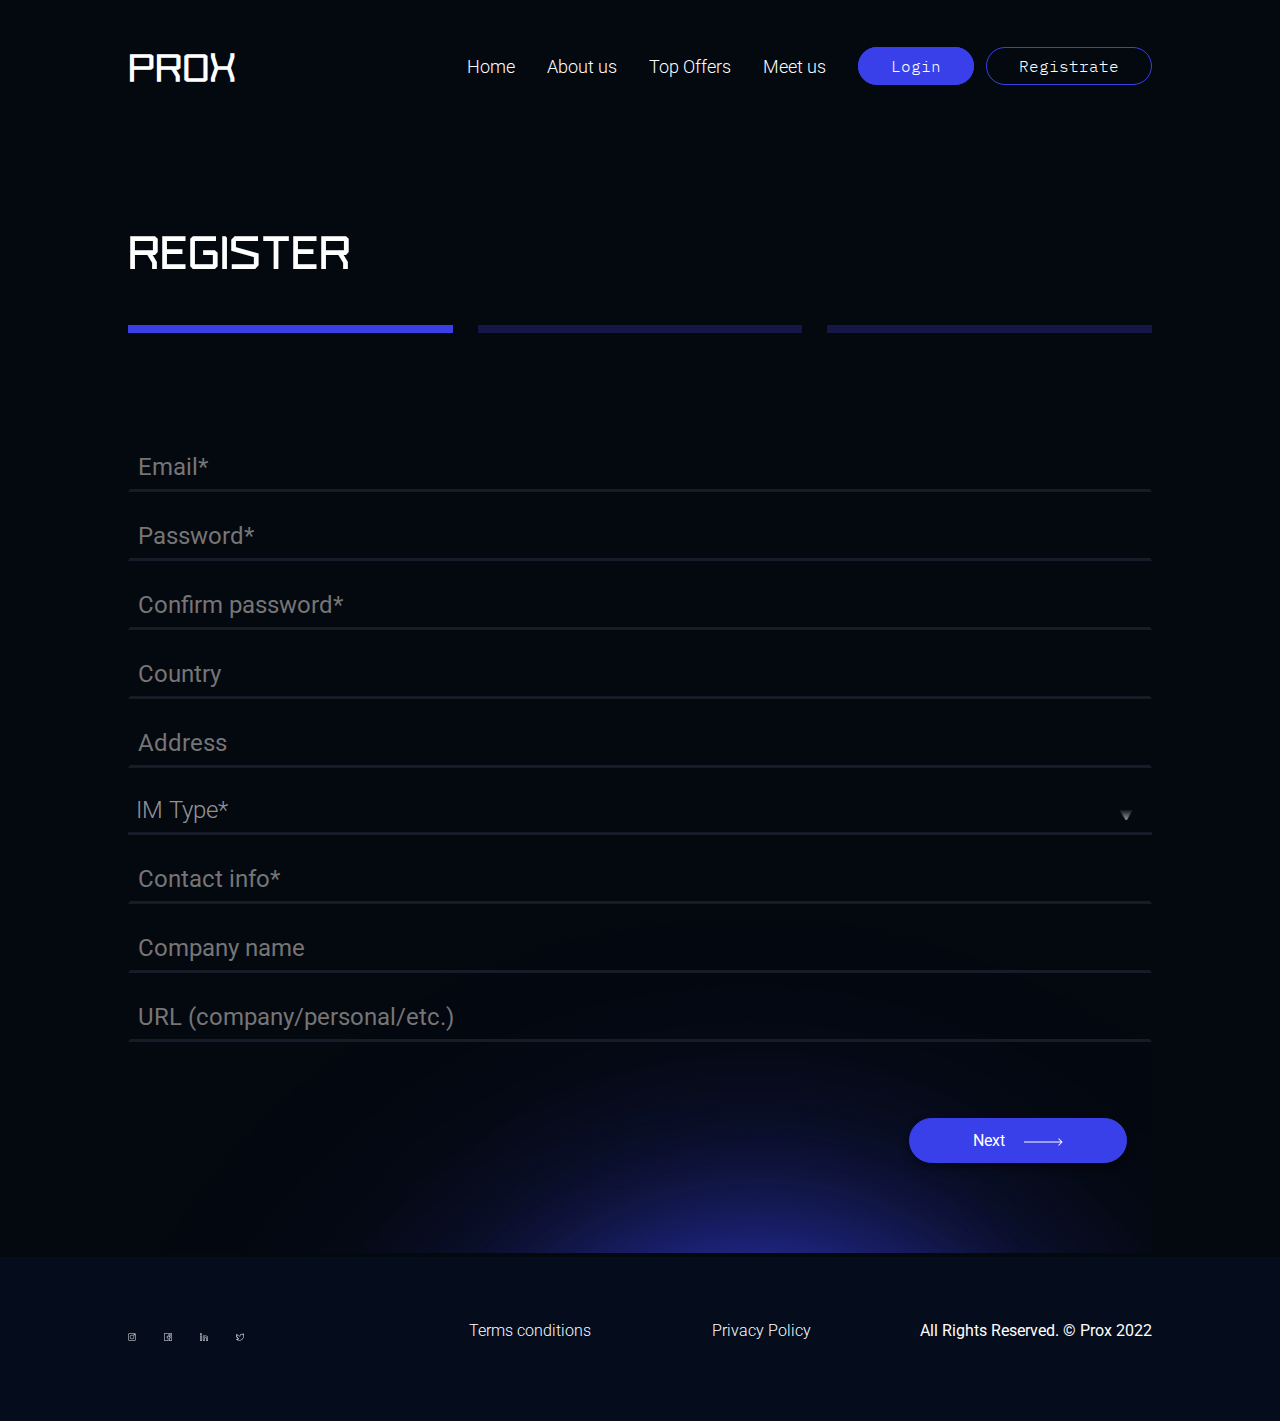
<file: register_affiliate.html>
<!DOCTYPE html>
<html lang="en">

<head>
  <meta charset="UTF-8">
  <meta http-equiv="X-UA-Compatible" content="IE=edge">
  <meta name="viewport" content="width=device-width, initial-scale=1.0">
  <title>Prox</title>
  <link rel="shortcut icon" type="image/png" href="img/icon_main.png">
  <link rel="stylesheet" href="css/style.css">
  <link href="css/media.css" rel="stylesheet" media="(max-width: 900px)">
   <style>
    .footer {
      margin-top: 0px !important;
     }
   </style>
</head>

<body>
  <header class="header_menu">
    <nav class="navbar">
      <a href="#" class="nav-logo" id="nav-logo"> PROX </a>
      <ul class="nav-menu">
        <li class="nav-item">
          <a href="index.html" class="nav-link">Home</a>
        </li>
        <li class="nav-item">
          <a href="/#aboutUs" class="nav-link">About us</a>
        </li>
        <li class="nav-item">
          <a href="/#topOffers" class="nav-link">Top Offers</a>
        </li>
        <!-- <li class="nav-item">
          <a href="#" class="nav-link">Blog</a>
        </li> -->
        <li class="nav-item">
          <a href="/#meetUs" class="nav-link">Meet us</a>
        </li>
        <li class="nav-item nav-item_btn login_desctop">
          <a href="#" class="nav-link log_btn" id="log_btn_d">Login</a>
        </li>

        <li class="nav-item nav-item_btn">
          <div class="dropdown">
            <a href="#!" class="reg_btn dropbtn " id="reg_btn">Registrate</a>
            <div class="dropdown-content">
              <a href="register_affiliate.html" class="nav-link">Affiliate</a>
              <a href="register_advertiser.html" class="nav-link">Advertiser</a>
            </div>
          </div>

        </li>


      </ul>
      <div class="login_mobile"> <a href="#" class="nav-link log_btn" id="log_btn_m">Login</a></div>
      <div class="hamburger">
        <span class="bar"></span>
        <span class="bar"></span>
        <span class="bar"></span>
      </div>
    </nav>
  </header>
  <div class="registration_block">
    <div class="registration_block_img">
      <picture>
      <source srcset="img/register_img.webp" type="image/webp">
      <img src="img/register_img.png" alt="polygon" loading="lazy">
    </picture>
    
    </div>
    <h2>REGISTER</h2>
    <div class="signup__first-row">
      <div id="form-signup" class="signup-tabs__wrap">
        <div class="signup__tabs">
          <div id="tab1" class="active"></div>
          <div id="tab2"></div>
          <div id="tab3"></div>
        </div>
        <div class="signup__tabs_content">
          <div class="tabs_content1 active">
            <div class="tabs__input-group main-inputs">
              <div class="tabs-input__wrap">               
                <input type="text" name="email" placeholder="Email*" value="" required />
              </div>             
                <div class="tabs-input__wrap">
                  <i class="fa fa-key"></i>
                  <input id="password" type="password" name="password" placeholder="Password*" required />                
                </div>
                <div class="tabs-input__wrap">
                  <i class="fa fa-key"></i>
                  <input type="password" name="password1" placeholder="Confirm password*" required />
                </div>
           
            </div>
            
                <div class="tabs-input__wrap">                 
                  <input type="text" name="country" value="" placeholder="Country" />
                </div>
     
              <div class="tabs-input__wrap">               
                <input type="text" name="address" value="" placeholder="Address" />
              </div>
              <div class="tabs-input__wrap">    
                <div class="tabs-input__wrap padd">
                  <div class="select">
                    <select name="im_type" id="imType" required="">
                      <option value="" disabled="" selected="" hidden="">IM Type*</option>
                      <option value="Skype">Skype</option>
                      <option value="Telegram">Telegram</option>
                      <option value="Other">Other</option>
                    </select>
                  </div>
                </div>
                
                <!-- <input type="text" name="im_type" value="" placeholder="IM Type* (Skype/ Telegram/ Other)" required /> -->
              </div>
              <div class="tabs-input__wrap">               
                <input type="text" name="contact_info" value="" placeholder="Contact info*" required />
              </div>       
                <div class="tabs-input__wrap">                 
                  <input type="text" name="company_name" value="" placeholder="Company name" maxlength="256">
                </div>
                <div class="tabs-input__wrap">                
                  <input type="text" name="url" value="" placeholder="URL (company/personal/etc.)" maxlength="128">
                </div>
           
            <div class="tabs__button">
              <div id="button1" class="button-continue arrow">
                <span>Next</span> <div class="rightImage"><img class="button_icon_next" src="img/next.png" alt="button"></div>
              </div>
            </div>
          </div>

          <div class="tabs_content2">
            <div class="tabs__input-group">
              <h4 class="tabs__title">Name main verticals</h4>   
              <p class="error_checkbox1 errors_checkB">This field is required.</p>  
              <div class="tabs_column3">
                <div class="tabs__check-group">
                  <label class="control control-checkbox">
                    <input type="checkbox" name="mv_crypto" value="Crypto" class="verticals_group" />
                    <span class="control_indicator"><img class="manImg" src="img/check_0.png" alt="check icon"></span>                 
                    <span class="control_name">Crypto</span>
                  </label>

                  <label class="control control-checkbox">
                    <input type="checkbox" name="mv_forex" value="Forex" class="verticals_group" />
                    <span class="control_indicator"><img class="manImg" src="img/check_0.png" alt="check icon"></span>
                    <span class="control_name">Forex</span>
                  </label>

                  <label class="control control-checkbox">
                    <input type="checkbox" name="mv_finance" value="Finance" class="verticals_group" />
                    <span class="control_indicator"><img class="manImg" src="img/check_0.png" alt="check icon"></span>
                    <span class="control_name">Finance</span>
                  </label>

                  <label class="control control-checkbox">
                    <input type="checkbox" name="mv_binary" value="Binary Option" class="verticals_group" />
                    <span class="control_indicator"><img class="manImg" src="img/check_0.png" alt="check icon"></span>
                    <span class="control_name">Binary Option</span>
                  </label>

                  <label class="control control-checkbox">
                    <input type="checkbox" name="mv_pdl" value="PDL" class="verticals_group" />
                    <span class="control_indicator"><img class="manImg" src="img/check_0.png" alt="check icon"></span>
                    <span class="control_name">PDL</span>
                  </label>

                </div>


                <div class="tabs__check-group">
                  <label class="control control-checkbox">
                    <input type="checkbox" name="mv_ico" value="ICO" class="verticals_group" />
                    <span class="control_indicator"><img class="manImg" src="img/check_0.png" alt="check icon"></span>
                    <span class="control_name">ICO</span>
                  </label>

                  <label class="control control-checkbox">
                    <input type="checkbox" name="mv_coins" value="Coins" class="verticals_group" />
                    <span class="control_indicator"><img class="manImg" src="img/check_0.png" alt="check icon"></span>
                    <span class="control_name">Coins</span>
                  </label>

                  <label class="control control-checkbox">
                    <input type="checkbox" name="mv_mining" value="Mining/Pools" class="verticals_group" />
                    <span class="control_indicator"><img class="manImg" src="img/check_0.png" alt="check icon"></span>
                    <span class="control_name">Mining/Pools</span>
                  </label>

                  <label class="control control-checkbox">
                    <input type="checkbox" name="mv_investments" value="Investments" class="verticals_group" />
                    <span class="control_indicator"><img class="manImg" src="img/check_0.png" alt="check icon"></span>
                    <span class="control_name">Investments</span>
                  </label>

                  <label class="control control-checkbox">
                    <input type="checkbox" name="mv_other" value="Other" class="verticals_group" />
                    <span class="control_indicator"><img class="manImg" src="img/check_0.png" alt="check icon"></span>
                    <span class="control_name">Other</span>
                  </label>
                </div>
              </div>
              <div class="tabs__input-other">               
                <div class="tabs-input__wrap">
                  <input type="text" name="other_verticals" value="" placeholder="Other verticals">
                </div>
              </div>
              <div class="tabs__input-other">
                <div class="tabs-input__wrap">
                  <input type="text" name="cpa_networks" class="long_input_v" value="" placeholder="What CPA networks do you currently work with? (Or reference contacts)">
                </div>
              </div>
            </div>
            <div class="tabs__input-group">
              <h4 class="tabs__title">Name main verticals </h4>     
              <p class="error_checkbox1 errors_checkB">This field is required.</p>      
              <div class="tabs_column3">
                <div class="tabs__check-group">
                  <label class="control control-checkbox">
                    <input type="checkbox" name="tt_seo" value="SEO / Doorways" class="traffic_group" />
                    <span class="control_indicator"><img class="manImg" src="img/check_0.png" alt="check icon"></span>
                    <span class="control_name">SEO / Doorways</span>
                  </label>

                  <label class="control control-checkbox">
                    <input type="checkbox" name="tt_ppc" value="PPC (Google, Yahoo, Yandex etc.)"
                      class="traffic_group" />
                    <span class="control_indicator"><img class="manImg" src="img/check_0.png" alt="check icon"></span>
                    <span class="control_name">PPC (Google, Yahoo, Yandex etc.)</span>
                  </label>

                  <label class="control control-checkbox">
                    <input type="checkbox" name="tt_native_ads" value="Native Ads" class="traffic_group" />
                    <span class="control_indicator"><img class="manImg" src="img/check_0.png" alt="check icon"></span>
                    <span class="control_name">Native Ads</span>
                  </label>

                  <label class="control control-checkbox">
                    <input type="checkbox" name="tt_ad_networks" value="Ad Networks" class="traffic_group" />
                    <span class="control_indicator"><img class="manImg" src="img/check_0.png" alt="check icon"></span>
                    <span class="control_name">Ad Networks</span>
                  </label>
                  
                  <label class="control control-checkbox">
                    <input type="checkbox" name="tt_social_media" value="Social Media" class="traffic_group" />
                    <span class="control_indicator"><img class="manImg" src="img/check_0.png" alt="check icon"></span>
                    <span class="control_name">Social Media</span>
                  </label>

                </div>
                <div class="tabs__check-group">


                  <label class="control control-checkbox">
                    <input type="checkbox" name="tt_email" value="Email" class="traffic_group" />
                    <span class="control_indicator"><img class="manImg" src="img/check_0.png" alt="check icon"></span>
                    <span class="control_name">Email</span>
                  </label>

                  <label class="control control-checkbox">
                    <input type="checkbox" name="tt_popunder" value="Popunder" class="traffic_group" />
                    <span class="control_indicator"><img class="manImg" src="img/check_0.png" alt="check icon"></span>
                    <span class="control_name">Popunder</span>
                  </label>

                  <label class="control control-checkbox">
                    <input type="checkbox" name="tt_push" value="Push Notifications" class="traffic_group" />
                    <span class="control_indicator"><img class="manImg" src="img/check_0.png" alt="check icon"></span>
                    <span class="control_name">Push</span>
                  </label>

                  <label class="control control-checkbox">
                    <input type="checkbox" name="tt_push" value="Push Notifications" class="traffic_group" />
                    <span class="control_indicator"><img class="manImg" src="img/check_0.png" alt="check icon"></span>
                    <span class="control_name">Notifications</span>
                  </label>

                  <label class="control control-checkbox">
                    <input type="checkbox" name="tt_other" value="Other" class="traffic_group" />
                    <span class="control_indicator"><img class="manImg" src="img/check_0.png" alt="check icon"></span>
                    <span class="control_name">Other</span>
                  </label>
                </div>

              </div>
              <div class="tabs__input-other">              
                <div class="tabs-input__wrap">
                  <input type="text" name="other_traffic" value="" placeholder="Other traffic types" />
                </div>
              </div>
            </div>
            <div class="tabs__input-group">
              <h4 class="tabs__title">TOP Geo</h4>         
              <p class="error_checkbox1 errors_checkB">This field is required.</p>    
              <div class="tabs_column3">
                <div class="tabs__check-group">
                  <label class="control control-checkbox">
                    <input type="checkbox" name="geo_tier" value="TIER1" class="geo_group" />
                    <span class="control_indicator"><img class="manImg" src="img/check_0.png" alt="check icon"></span>
                    <span class="control_name">TIER1</span>
                  </label>

                  <label class="control control-checkbox">
                    <input type="checkbox" name="geo_europe" value="Europe" class="geo_group" />
                    <span class="control_indicator"><img class="manImg" src="img/check_0.png" alt="check icon"></span>
                    <span class="control_name">Europe</span>
                  </label>

                  <label class="control control-checkbox">
                    <input type="checkbox" name="geo_ru_speaking" value="RU-speaking countries" class="geo_group" />
                    <span class="control_indicator"><img class="manImg" src="img/check_0.png" alt="check icon"></span>
                    <span class="control_name">RU-speaking countries</span>
                  </label>

                  <label class="control control-checkbox">
                    <input type="checkbox" name="geo_latam" value="LATAM" class="geo_group" />
                    <span class="control_indicator"><img class="manImg" src="img/check_0.png" alt="check icon"></span>
                    <span class="control_name">LATAM</span>
                  </label>

                  <label class="control control-checkbox">
                    <input type="checkbox" name="geo_gcc" value="GCC" class="geo_group" />
                    <span class="control_indicator"><img class="manImg" src="img/check_0.png" alt="check icon"></span>
                    <span class="control_name">GCC</span>
                  </label>      

                </div>
               
                <div class="tabs__check-group">
                  <label class="control control-checkbox">
                    <input type="checkbox" name="geo_asia_pacific" value="Asia-Pacific" class="geo_group" />
                    <span class="control_indicator"><img class="manImg" src="img/check_0.png" alt="check icon"></span>
                    <span class="control_name">Asia-Pacific</span>
                  </label>

                  <label class="control control-checkbox">
                    <input type="checkbox" name="geo_other" value="Other" class="geo_group" />
                    <span class="control_indicator"><img class="manImg" src="img/check_0.png" alt="check icon"></span>
                    <span class="control_name">Other</span>
                  </label>

                </div>
              </div>
              <div class="tabs__input-other">              
                <div class="tabs-input__wrap">
                  <input type="text" name="other_geo" value="" placeholder="Other Geo" />
                </div>
              </div>
            </div>
            <div class="tabs__button">
              <div id="button2" class="button-return arrow">
                <div class="leftImage"><img class="button_icon_next" src="img/next_black.png" alt="button"></div> <span>Previus</span> 
              </div>
              <div id="button3" class="button-continue arrow">
                <span>Next</span> <div class="rightImage"><img class="button_icon_next" src="img/next.png" alt="button"></div>
              </div>

            </div>
          </div>

          <div class="tabs_content3">
            <div class="tabs__input-group">
              <div class="tabs__input-other">
               
                <div class="tabs-input__wrap">
                  <input type="text" name="heard_about" value="" placeholder="How did you hear about Proxicent" required />
                </div>
              </div>
              <div class="tabs_column2">
                <div class="tabs-input__wrap">
                  <div class="tabs__input-other">
               
                    <input type="text" id="promo" name="promo_code" placeholder="Promo code" value="" onkeypress="clsAlphaNoOnly(event)"
                      onpaste="return false;" />
                  </div>
                </div>

                <div class="tabs-input__wrap">
                  <div class="tabs__check-group">
                    <label class="control control-checkbox">
                      <input type="checkbox" name="i_want_email" value="1" />
                      <span class="control_indicator"><img class="manImg" src="img/check_0.png" alt="check icon"></span>
                      <span class="control_name">I agree to receive news</span>
                    </label>

                    <label class="control control-checkbox">
                      <input type="checkbox" name="i_agree" value="1" required />
                      <span class="control_indicator"><img class="manImg" src="img/check_0.png" alt="check icon"></span>
                      <span class="control_name">I agree with <a href="#!" class="terms_modal_open">terms &
                          conditions</a></span>
                    </label>
                  </div>
                </div>

              </div>
            </div>
            <div class="tabs__button">
              <div id="button4" class="button-return arrow">
                <div class="leftImage"><img class="button_icon_next" src="img/next_black.png" alt="button"></div> <span>Previus</span> 
              </div>
              <button type="button" id="subm_but" class="button-continue arrow">
                Submit
              </button>
            </div>
          </div>
        </div>
      </div>
    </div>
  </div>

  <div class="footer">
    <div class="footer_block">
      <div class="footer_icons">
        <img src="img/insta.svg" alt="icon" loading="lazy" width="32" height="32">
        <img src="img/faceboock.svg" alt="icon" loading="lazy" width="32" height="32">
        <img src="img/linkedin.svg" alt="icon" loading="lazy" width="32" height="32">
        <img src="img/twiter.svg" alt="icon" loading="lazy" width="32" height="32">
      </div>
      <div class="footer_rools">
        <div><a href="#!" class="terms_modal_open">Terms conditions</a></div>
        <div><a href="#!" class="privacyPolicy_modal_open">Privacy Policy</a></div>
      </div>
      <div class="footer_reserved"><p>All Rights Reserved. © Prox 2022</p></div>
    </div>
 
  </div>

  <!-- //////////////////////////////////////////terms///////////////////////////////////// -->
  <div class="modal" id="modal_terms">
    <div class="modal-dialog">
      <div class="modal-content">
        <div>
          <button type="button" class="close">
            <span aria-hidden="true">×</span>
          </button>
          <h2>Terms and Conditions</h2>

          <div class="content">

            <p>Thank you for visiting the company affiliate network website located at Prox (the "Site ").
              company ( "we ", "us ") is committed to protecting the privacy your personally
              identifiable information. We provide this privacy policy ( "Privacy Policy ") in order to explain
              our online information practices and the choices you can make about the way your information is used by us.
              You must agree to this Privacy Policy, in its entirety, including our use of cookies in order to: register
              an account ( "Account ") with the company affiliate network ( "Affiliate Network ") and
              log-into your Account as member of the Affiliate Network. Your acceptance of both this Privacy Policy and
              our use of cookies on the Site shall be deemed a blanket acceptance of such Privacy Policy and cookie usage
              for all future attempts to log-in and access your Account. If you do not agree to this Privacy Policy in its
              entirety, you are not authorized to register for an Account on the Affiliate Network.</p>
      
            <p><strong>Privacy Policies Used in Connection with Your Subscription.</strong> When you register for an Account
              on the Affiliate Network, we use a password-protected third party portal to store your personal information,
              and we may share your personal information with such third party ( "Third Party Agent ") as is
              necessary for the performance of your Account and the Affiliate Network.</p>
      
            <p><strong>Personally Identifiable Information.</strong> We collect personally identifiable information when you
              register for an Account or otherwise choose to provide personally identifiable information to us. Personally
              identifiable information is any information that can be used to identify or locate a particular person or
              entity. This may include, but is not limited to: business entity name and/or your title with the applicable
              business entity, as well as your personal and/or business entity related e-mail address, mailing address,
              daytime and/or cellular telephone numbers, fax number, account information (or other information that we
              require in order to pay any amounts due to you under the Affiliate Network) and/or any other information
              requested on the applicable Subscriber registration form. For purposes of this Privacy Policy, your account
              information shall be considered "Sensitive Information. "</p>
      
            <p><strong>Non-Personally Identifiable Information.</strong> We may collect certain non-personally identifiable
              information about you when you visit certain pages of this Site and/or register for an Account on the
              Affiliate Network, such as the type of browser you are using (e.g., Netscape, Internet Explorer), the type
              of operating system you are using, (e.g., Windows '98 or Mac OS) and the domain name of your Internet
              service provider (e.g., America Online, Earthlink), and share such information with our Third Party Agent.
              We use the non-personally identifiable information that we collect to improve the design and content of the
              Site and to enable us to personalize your Internet experience. We also may use this information in the
              aggregate to analyze Site usage.</p>
      
            <p><strong>Cookies and Web Beacons.</strong> To enhance your experience with the Site, we use "cookies.
              " You cannot register to the Subscription or log-in to the Affiliate Network without agreeing to accept
              the cookies that we use with the Site. For more specific information on the cookies we use, please see
              Exhibit A, below. Cookies are small packets of data stored on your computer. Cookies are used by your
              computer's browser to store your preferences. Cookies, by themselves, do not tell us your e-mail address
              or other personally identifiable information. We use cookies to understand Site usage and to improve the
              content and offerings on the Site. You may set your browser to warn you that cookies are in use, or to block
              the use of cookies. Most browsers are set to accept cookies. If your browser is not set to accept cookies,
              certain uses of the Site may require you to go to your browser user preferences to enable cookies. Each
              browser is different, so check the "Help " menu of your browser to learn how to change your cookie
              preferences. If you change computers, operating systems or browsers, or use multiple computers or browsers,
              you will need to repeat this process for each computer and each browser. To find out more about cookies,
              please visit <a href="http://www.cookiecentral.com/" target="_blank">www.cookiecentral.com </a></p>
      
            <p>We may additionally collect information using Web beacons, which are commonly referred to in the industry as
              web bugs, pixel tags or Clear GIFs. Web beacons are electronic images that may be used on the Site, in your
              Account, or in our emails to deliver cookies, count visits and determine if an email has been opened and
              acted upon.</p>
      
            <p><strong>End User Information.</strong> We do not collect personally identifiable information about your end
              users. However, we do use cookies to track anonymous traffic data about your end users. When end users who
              visit member affiliate sites click on the advertisement(s) they have chosen to display through their
              Accounts on the Affiliate Network, we will utilize cookies and/or web beacons to track such end users
              activities at our merchant site(s). In certain circumstances, we may use cookie-less tracking methods to
              track such end users.</p>
      
            <p><strong>Use of Information.</strong> We use your personally identifiable information: (a) to send you
              information regarding your Account and the Affiliate Network; (b) to track your compliance with the Terms
              and Conditions ( "Terms and Conditions "); and/or (c) for validation, suppression, content
              improvement and feedback purposes. You agree that we, or our Third Party Agent, may contact you at any time
              with updates and/or any other information that we may deem appropriate for you to receive in connection with
              your Account on the Affiliate Network.</p>
      
            <p><strong>Offer.</strong> "Offer " means a promotional offer published by company on the Program
              Site, in an electronic mail or both, setting out an advertising offer on behalf of a Client and containing
              such additional terms and conditions as the Client and company, in their discretion, consider necessary from
              time to time. company grants the Affiliate a limited, non-exclusive, non-transferable right to download
              Offers from the Program Site and to publish the same on the Affiliate's websites and in electronic mail
              correspondence sent by the Affiliate, all of which must be done in accordance with this Agreement, the
              company Policies, as amended from time to time, and the additional terms and conditions affixed to each of
              the said Offers. The Affiliate agrees not to modify, alter, misrepresent or embellish the Offer or any part
              of the Offer including without limitation any text or images provided by or on behalf of company or the
              Client in any way, directly or indirectly, without the express prior written consent of company.</p>
      
            <p><strong>Representations and Warranties.</strong> The Affiliate represents and warrants that:</p>
      
            <ul>
              <li>it has the authority and capacity to enter into and to be bound by this Agreement;</li>
              <li>to the best of its knowledge, there are no existing, pending or threatened claims or actions pending
                against the Affiliate;
              </li>
              <li>none of the Affiliate's websites contain false or deceptive advertising or any machine readable code
                including without limitation any virus, Trojan horse, work or other self-executing program;
              </li>
              <li>it owns or has the legal right to use and distribute all content, copyrighted material, products, and
                services displayed on or through its website or websites and in its electronic mail; and
              </li>
              <li>it is not now a party to any agreement or business relationship which may conflict with this
                Agreement.
              </li>
            </ul>
      
            <p><strong>Covenants. </strong>The Affiliate covenants and agrees that:</p>
      
            <ul>
              <li>it will, at all times, comply with all laws applicable in the jurisdiction where the Affiliate is
                situated and also where the Affiliate directly or indirectly conducts its business or markets an Offer;
              </li>
              <li>it will not enter into any agreement or business relationship or otherwise incur any obligation which
                might, in the opinion of company, conflict with this Agreement;
              </li>
              <li>it will, at all times, comply with the terms of this Agreement, and the company Policies, as updated,
                amended and replaced by company, from time to time, in its sole discretion;
              </li>
              <li>it will not, without the express written consent of company use or permit any person for who it is in
                law responsible to use any third-party trade-names or trade-marks;
              </li>
              <li>it will not publish on any website or send in any electronic mail a universal resource locator or other
                link to any content or otherwise engage in or condone any practice, which, in the opinion of company is
                deceitful, defamatory, libelous, abusive, violent, prejudicial, obscene, pornographic, likely to bring
                the reputation or standing of company into disrepute, or which otherwise would be illegal;
              </li>
              <li>it will at all times comply with the terms and conditions of any agreement or policy established by an
                Offer in which the Affiliate elects to participate;
              </li>
              <li>it will at all times comply with the provisions of the CAN-SPAM Act of 2003, as amended or replaced,
                from time to time;
              </li>
              <li>it will not post any content relating to the Offer to any Usenet newsgroup, chat room, bulletin board or
                ‘blog' (save and excepting a chat room, bulletin board or blog which is operated or primarily
                owned by the Affiliate) without the express written consent of company;
              </li>
              <li>it will be responsible for the development, operation and maintenance of its website or websites and
                electronic mail, including without limitation the technical operation thereof, the creation, publication
                and accuracy of any content published on any such website or websites or in any electronic mail;
              </li>
              <li>it will not attempt in any way to alter, modify, eliminate, conceal or otherwise render inoperable or
                ineffective any tags, source codes, links, pixels, modules or other data provided by or obtained from
                company;
              </li>
              <li>it will not "frame " or "mirror " any part of any pages hosted by the Client unless
                expressly permitted by company and the Client;
              </li>
              <li>it will not alter any website or electronic mail content provided by company</li>
              <li>it will, at all times and from time to time provide company with written confirmation of a valid
                address, telephone number, electronic mail address and such other identifying or financial information
                as company may reasonably require.
              </li>
            </ul>
      
            <p><strong>Compensation.</strong> company will pay to the Affiliate a commission (the "Commission "),
              calculated in accordance with the payment terms outlined in each Offer posted by company on the Program
              Site. company applies either monthly NET 15 or weekly NET 7 payment plans at its sole discretion, unless
              mutually agreed otherwise. Notwithstanding of the selected payment method (e.g. paypal, payoneer, webmoney
              etc.) the Affiliate shall provide company with their actual bank details.</p>
      
            <p>&nbsp;</p>
      
            <ul>
              <li>
                <p>Commissions will be paid to the Affiliate only following receipt by company of payment from the
                  Client in respect of such Offer published in the Program online reporting system. company may, in
                  its sole discretion and from time to time, elect to advance to the Affiliate part or all of the
                  Commissions prior to receipt of payment from the Client, but in no event will company be obligated
                  to do so</p>
              </li>
              <li>
                <p>The Affiliate acknowledges and agrees that payment of Commissions may be delayed where the Affiliate
                  has not provided company with current particulars in accordance with paragraph 'Covenants'
                  of this Agreement and that in no case will company be liable to the Affiliate for any loss, costs or
                  expenses directly or indirectly incurred by the Affiliate as the result of such delay</p>
              </li>
              <li>
                <p>Minimum amount that can be paid to the Affiliate in a given billing period must exceed US$100.00 (One
                  Hundred US Dollars). Payment in the amount less than US$100.00 is possible in case of termination of
                  the Agreement mutually agreed by the parties or its cancelation that is not related to any breach of
                  contractual provisions or applicable laws by the Affiliate</p>
              </li>
              <li>
                <p>Commissions due and payable by company to an Affiliate will not accrue interest</p>
              </li>
              <li>
                <p>Payments to an Affiliate in accordance with this Section will be based upon the records kept by
                  company and reported in company online reporting system and audited by the Clients, from time to
                  time</p>
              </li>
            </ul>
      
            <p>&nbsp;</p>
      
            <p><strong>Fraud.</strong> If company determines, in its sole discretion, that the Affiliate or Sub-Affiliate
              has engaged in any activity that company considers to be fraudulent or which might bring the reputation or
              standing of company into disrepute either with the general public or with the Clients or potential Clients
              of company, or otherwise that the Affiliate or Sub-Affiliate has engaged in activities which might be
              considered fraudulent, company may but will not be obligated to (a) suspend or terminate the Affiliate's
              membership in the Program, without notice and (b) release to any third party, information relating to the
              identity and location of the Affiliate if required to do so in order to enforce these terms and conditions.
            </p>
      
            <p>In the event of a suspension or termination, any Commission due and payable to the Affiliate in accordance
              with Section 'Compensation' at the time of suspension or termination will be deemed to be
              forfeited.</p>
      
            <p>For the purposes of this Agreement, fraudulent activity includes but is in no way limited to:</p>
      
            <ul>
              <li>activity by the Affiliate or anyone for whom in law the Affiliate is responsible which is directly or
                indirectly intended to inflate the Commissions payable to the Affiliate;
              </li>
              <li>the generation of leads other than by a mechanism approved by company;</li>
              <li>activity by the Affiliate or anyone for whom in law the Affiliate is responsible which is not in
                accordance with the Program;
              </li>
              <li>activity which is determined by the Client, in its discretion, to be fraudulent;</li>
              <li>activity which is determined as Fraudulent by FraudScore (https://fraudscore.mobi), which is used by
                company to indicate fraudulent activities;
              </li>
              <li>
                <p>company may at any time audit Affiliate for compliance purposes. Affiliate agrees to provide company
                  with any reasonable information necessary to conduct an investigation into Affiliate's
                  compliance with law and this Agreement.</p>
              </li>
            </ul>
      
            <p><strong>Information Sharing.</strong> As a general rule, and other than in connection with the limited
              exceptions set forth below, we will not sell, share or rent your personally identifiable information to or
              with others. Notwithstanding the foregoing, we may, from time to time, provide such information to certain
              third-party administrative vendors for efficiency purposes in providing administrative or program management
              services in connection with your Account. Any third-party vendor so used has agreed to protect the
              confidentiality of information provided by us.<br>
              Further, we reserve the right to share your personally identifiable information: (a) where required by law,
              or requested by a court of competent jurisdiction; (b) in the event of any reorganization, merger, sale,
              joint venture, assignment, transfer or other disposition of all or any portion of our business, assets or
              stock; (c) where you are in violation of this Privacy Policy, the Terms and Conditions and/or Services
              Agreement; (d) in the case of a dispute; or (e) where we determine, in our sole discretion, that such
              disclosure is necessary to protect our rights and/or a third party, or necessary to protect us from
              liability of any kind. The aforementioned includes exchanging information with other companies and
              organizations for fraud protection.</p>
      
            <p><strong>International Transfer of Data.</strong> As part of your membership in the Affiliate Network, we may
              transfer information that we collect about you and your end users, including personal information, to
              affiliated entities, or to other third parties across borders and from your country or jurisdiction to other
              countries or jurisdictions around the world. If you or your end users are located in the European Union or
              other regions with laws governing data collection and use that may differ from Estonia law, please note that
              you are transferring information and permitting the transfer of information, including personal information,
              to a country and jurisdiction that does not have the same data protection laws as your jurisdiction. You
              consent to the transfer of your information to the Estonia and the use and disclosure of information about
              you and your end users, including personal information, as described in this Privacy Policy.</p>
      
            <p><strong>Data Retention.</strong> Subject to any mandatory obligations to delete data, your information may be
              retained by us and in our Third Party Agent portal, server logs, databases and records indefinitely.</p>
      
            <p><strong>Third Party Links.</strong> The Site may contain links to third-party websites ( "Third Party
              Websites "). Please be aware that we are not responsible for the privacy practices of Third Party
              Websites. We encourage you to be aware when you leave the Site and to read the privacy policies of each and
              every website that collects personally identifiable information. This Privacy Policy applies solely to
              information collected by the Site.</p>
      
            <p><strong>Your Employees.</strong> Your acceptance of the terms of this Privacy Policy, in their entirety,
              shall extend to your employees, if any. You agree that any of your employees that access your Account, or
              visit the Site under the scope of their employment with you agree to the terms of this Privacy Policy.</p>
      
            <p><strong>Minors.</strong> We encourage parents and guardians to spend time online with their children and to
              participate and monitor the interactive activities of their children. We will never knowingly collect any
              personal information about individuals under eighteen (18) years of age. If we obtain actual knowledge that
              it we have collected personal information about an individual under eighteen (18) years of age, that
              information will be immediately deleted from its database.</p>
      
            <p><strong>Security.</strong> We endeavor to safeguard and protect our Account holders' information. When
              Account holders submit personally identifiable information to the Affiliate Network, their personally
              identifiable information is protected both online and offline. When our registration process asks
              registrants to submit Sensitive Information (such as bank account information and/or credit card
              information), and when we transmit such Sensitive Information, that Sensitive Information is encrypted and
              protected with SSL encryption software. While we use SSL encryption to protect Sensitive Information online,
              we protect all other user information online and offline. The Third Party Agent servers that we utilize to
              store personally identifiable information in are kept in a secure physical environment. The Third Party
              Agent has security measures in place to protect the loss, misuse and alteration of personally identifiable
              information stored on its servers.<br>
              Please be advised that, although we take every reasonable precaution available to protect your data, no data
              transmission over the Internet can be guaranteed to be 100% secure. Therefore, we cannot warrant that your
              information will be absolutely secure. Any transmission of data at or through our Site is at your own risk.
              However, access to your personally identifiable information is strictly limited, and not accessible to the
              public. Only employees, and third party agents, that need the information to perform a specific job are
              granted access to personally identifiable information. Our employees are dedicated to ensuring the security
              and privacy of all user information. Employees not adhering to our written firm policies are subject to
              disciplinary action. In compliance with applicable federal and state laws, we shall notify you and any
              applicable regulatory agencies in the event that we learn of an information security breach with respect to
              your personally identifiable information. You will be notified via e-mail in the event of such a breach.
              Please be advised that notice may be delayed in order to address the needs of law enforcement, determine the
              scope of network damage, and to engage in remedial measures.<br>
              You acknowledge that you provide your personally identifiable information to us with knowledgeable consent
              and at your own risk.</p>
      
            <p><strong>Deleting and Updating Your Information.</strong> If you would like to delete or update the personally
              identifiable information that we have collected from you, simply email us at: support@Prox.net.<br>
              We will process your request, where possible and subject to the terms and conditions contained herein,
              within a reasonable period of time after receipt. To protect your privacy and security, we will take
              reasonable steps to help verify your identity before granting access or making corrections.</p>
      
            <p><strong>Opting Out of Receiving E-mail.</strong> You may at any time choose to stop receiving emails
              containing general information regarding company by following the instructions at the end of each such email
              or by contacting us at support@Prox.net. Should you be contacted by our Third Party Agent through email, you
              can follow the instructions at the end of each such email to stop receiving such emails. There may be a
              short delay of up to several business days while your request is being verified, deployed and processed
              across our servers. Notwithstanding the foregoing, we may continue to contact you for the purpose of
              communicating information relating to your Account, as well as to respond to any inquiry or request made by
              you.</p>
      
            <p><strong>Notification of Changes.</strong> We reserve the right to change or update this Privacy Policy at any
              time by posting a clear and conspicuous notice on the Site explaining that we are changing our Privacy
              Policy. All Privacy Policy changes will take effect immediately upon their posting on the Site. Please check
              the Site periodically for any changes. Your continued use of the Site and/or acceptance of our e-mail
              communications following the posting of changes to this Privacy Policy will constitute your acceptance of
              any and all changes.</p>
      
            <p><strong>Contact Us.</strong> If you have any questions regarding this Privacy Policy, or would like more
              information on our privacy practices, please contact us at: support@Prox.net.</p>
      
            <p>Exhibit A</p>
      
            <p>More about cookies on Prox.affise.com</p>
      
            <p>Using Prox.affise.com requires the use of cookies. If you have do not want to accept the cookies for
              Prox.affise.com or from any of our third parties, you won't be able to use our service.</p>
      
            <p>We use a cookie to remember your cookie preferences this has a couple of consequences:</p>
      
            <ul style="list-style-type:none">
              <li>If you delete all your cookies you will have to update your preferences with us again.</li>
              <li>If you use a different device, computer profile or browser you will have to tell us your preferences
                again.
              </li>
            </ul>
      
            <p>The cookies used on Prox.affise.com are based on the International Chamber of Commerce guide for cookie
              categories:</p>
      
            <ul style="list-style-type:none">
              <li><a href="#!">Strictly necessary</a></li>
              <li><a href="#!">Performance</a></li>
              <li><a href="#!">Functionality</a></li>
            </ul>
      
            <p>For more information about cookies see the <a href="#!">Further
                Reading </a>link below.</p>
      
            <p>Strictly Necessary</p>
      
            <p>'Strictly Necessary' cookies let you move around the website and login to your secure account.
              <strong>These cookies don't gather any information about you that could be used for marketing or
                remembering where you've been on the internet.</strong>
            </p>
      
            <p>We use these Strictly Necessary cookies to...</p>
      
            <ul style="list-style-type:none">
              <li>Identify you as being logged in to Prox.affise.com</li>
              <li>Remember things like information you've entered on forms when you navigate to different pages in a
                single web browser session
              </li>
              <li>Help you use specific features like testing tracking links</li>
              <li>Make sure you connect to the right service on our website when we make any changes to the way the
                website works
              </li>
            </ul>
      
            <p>'Strictly Necessary' cookies will NOT be used to...</p>
      
            <ul style="list-style-type:none">
              <li>Gather information that could be used to advertise products or services to you</li>
              <li>Remember your preferences or username beyond your current visit</li>
            </ul>
      
            <p><strong>Accepting these cookies is a condition of using the website, so if you prevent these cookies we can't
                guarantee your security or predict how our website will perform during your visit.</strong></p>
      
            <p>Here is a list of the cookies we have defined as 'strictly necessary'.</p>
      
            <p><strong>Prox.affise.com cookies:</strong></p>
      
            <ul style="list-style-type:none">
              <li>PHPSESSID</li>
            </ul>
      
            <p><strong>Cookies provided by 3rd parties:</strong></p>
      
            <ul style="list-style-type:none">
              <li>company does not currently employ any strictly necessary cookies by third parties</li>
            </ul>
      
            <p>Performance</p>
      
            <p>'Performance' cookies collect information about how you use our website e.g. which pages you visit,
              and if you experience any errors. These cookies don't collect any information that could identify you
              – all the information collected is anonymous and is only used to help us improve how our website
              works, understand what interests our users and measure how effective our advertising is.</p>
      
            <p>We use performance cookies to...</p>
      
            <ul style="list-style-type:none">
              <li>Provide statistics on how our website is used</li>
              <li>See how effective our adverts are (we don't use this information to target adverts to you when you
                visit other websites
              </li>
              <li>Provide feedback to partners that one of our visitors also visited their website. This can include
                details of any products bought. This lets our partners improve their website, but we don't allow our
                partners to reuse this information for further advertising
              </li>
              <li>Help us improve the website by measuring any errors that occur</li>
              <li>Test different designs of our website</li>
            </ul>
      
            <p>Cookies we have defined as 'Performance' cookies will NOT be used to...</p>
      
            <ul style="list-style-type:none">
              <li>Remember your preferences or username beyond your current visit</li>
            </ul>
      
            <p>In some cases, some of these cookies are managed for us by third parties, but we don't allow the third
              party to use the cookies for any purpose other than those listed above.</p>
      
            <p><strong>Using our site indicates that you accept the use of 'Performance' cookies.</strong></p>
      
            <p><strong>Accepting these cookies is a condition of using the website, so if you prevent them we cannot
                guarantee how our site will perform for you.</strong></p>
      
            <p>Here is a list of the cookies we have defined as 'Performance'</p>
      
            <p><strong>Prox.affise.com cookies</strong></p>
      
            <ul style="list-style-type:none">
              <li>aff_conversions</li>
              <li>__utma</li>
              <li>__utmb</li>
              <li>__utmc</li>
              <li>__utmz</li>
              <li>_pmy_visit</li>
              <li>_pmy_visitor</li>
              <li>is_returning</li>
            </ul>
      
            <p><strong>Cookies provided by 3rd parties</strong></p>
      
            <ul style="list-style-type:none">
              <li>company does not currently employ any performance cookies provided by third parties</li>
            </ul>
      
            <p>Functionality</p>
      
            <p>'Functionality' cookies are used to provide services or to remember settings to improve your
              visit.</p>
      
            <p>We use 'Functionality' cookies to...</p>
      
            <ul style="list-style-type:none">
              <li>Remember settings you've applied such as layout, text size, preferences and colours</li>
              <li>Remember if we've already asked you if you want to fill in a survey</li>
              <li>Provide proactive live chat sessions to offer you support or submit a trouble ticket</li>
              <li>Show you when you're logged in to the website</li>
              <li>Share information with partners to provide a service on our website. The information shared is only to
                be used to provide the service, product or function and not for any other purpose
              </li>
            </ul>
      
            <p>Cookies defined as 'Functionality' will not be used to...</p>
      
            <ul style="list-style-type:none">
              <li>Target you with adverts on other websites</li>
            </ul>
      
            <p>Some of these cookies are managed for us by third parties - where this is the case we don't allow the
              third party to use the cookies for any purpose other than those listed above.</p>
      
            <p><strong>You can control whether or not these cookies are used, but preventing them may mean we can't
                offer you some services, and will reduce the support we can offer you.</strong> It's also possible that
              preventing these cookie stops us remembering that you didn't want a specific service.</p>
      
            <p>Here is a list of the cookies we have defined as 'Functionality'.</p>
          </div>
        </div>
      </div>
    </div>
  </div>
  <!-- //////////////////////////////////////////privacy///////////////////////////////////// -->
  <div class="modal" id="modal_privacyPolicy">
    <div class="modal-dialog">
      <div class="modal-content">
        <div class="container terms py-4">
          <button type="button" class="close">
            <span aria-hidden="true">×</span>
          </button>
          <h2 class="bold text-center">Privacy Policy</h2>

          <div class="content">


        <p>Thank you for visiting the company affiliate network website located at Prox.affise.com (the "Site").
            company ("we", "us") is committed to protecting the privacy your personally identifiable
            information. We provide this privacy policy ("Privacy Policy") in order to explain our online
            information practices and the choices you can make about the way your information is used by us. You must
            agree to this Privacy Policy, in its entirety, including our use of cookies in order to: register an account
            ("Account") with the company affiliate network ("Affiliate Network") and log-into your
            Account as member of the Affiliate Network. Your acceptance of both this Privacy Policy and our use of
            cookies on the Site shall be deemed a blanket acceptance of such Privacy Policy and cookie usage for all
            future attempts to log-in and access your Account. If you do not agree to this Privacy Policy in its
            entirety, you are not authorized to register for an Account on the Affiliate Network.</p>

        <p>Privacy Policies Used in Connection with Your Subscription. When you register for an Account on the Affiliate
            Network, we use a password-protected third party portal to store your personal information, and we may share
            your personal information with such third party ("Third Party Agent") as is necessary for the
            performance of your Account and the Affiliate Network.</p>

        <p>Personally Identifiable Information. We collect personally identifiable information when you register for an
            Account or otherwise choose to provide personally identifiable information to us. Personally identifiable
            information is any information that can be used to identify or locate a particular person or entity. This
            may include, but is not limited to: business entity name and/or your title with the applicable business
            entity, as well as your personal and/or business entity related e-mail address, mailing address, daytime
            and/or cellular telephone numbers, fax number, account information (or other information that we require in
            order to pay any amounts due to you under the Affiliate Network) and/or any other information requested on
            the applicable Subscriber registration form. For purposes of this Privacy Policy, your account information
            shall be considered "Sensitive Information."</p>

        <p>Non-Personally Identifiable Information. We may collect certain non-personally identifiable information about
            you when you visit certain pages of this Site and/or register for an Account on the Affiliate Network, such
            as the type of browser you are using (e.g., Netscape, Internet Explorer), the type of operating system you
            are using, (e.g., Windows '98 or Mac OS) and the domain name of your Internet service provider (e.g.,
            America Online, Earthlink), and share such information with our Third Party Agent. We use the non-personally
            identifiable information that we collect to improve the design and content of the Site and to enable us to
            personalize your Internet experience. We also may use this information in the aggregate to analyze Site
            usage.</p>

        <p>Cookies and Web Beacons. To enhance your experience with the Site, we use "cookies." You cannot
            register to the Subscription or log-in to the Affiliate Network without agreeing to accept the cookies that
            we use with the Site. For more specific information on the cookies we use, please see Exhibit A, below.
            Cookies are small packets of data stored on your computer. Cookies are used by your computer's browser
            to store your preferences. Cookies, by themselves, do not tell us your e-mail address or other personally
            identifiable information. We use cookies to understand Site usage and to improve the content and offerings
            on the Site. You may set your browser to warn you that cookies are in use, or to block the use of cookies.
            Most browsers are set to accept cookies. If your browser is not set to accept cookies, certain uses of the
            Site may require you to go to your browser user preferences to enable cookies. Each browser is different, so
            check the "Help" menu of your browser to learn how to change your cookie preferences. If you
            change computers, operating systems or browsers, or use multiple computers or browsers, you will need to
            repeat this process for each computer and each browser. To find out more about cookies, please visit
            www.cookiecentral.com&nbsp;<br>
            We may additionally collect information using Web beacons, which are commonly referred to in the industry as
            web bugs, pixel tags or Clear GIFs. Web beacons are electronic images that may be used on the Site, in your
            Account, or in our emails to deliver cookies, count visits and determine if an email has been opened and
            acted upon.</p>

        <p>End User Information. We do not collect personally identifiable information about your end users. However, we
            do use cookies to track anonymous traffic data about your end users. When end users who visit member
            affiliate sites click on the advertisement(s) they have chosen to display through their Accounts on the
            Affiliate Network, we will utilize cookies and/or web beacons to track such end users activities at our
            merchant site(s). In certain circumstances, we may use cookie-less tracking methods to track such end
            users.</p>

        <p>Use of Information. We use your personally identifiable information: (a) to send you information regarding
            your Account and the Affiliate Network; (b) to track your compliance with the Terms and Conditions ("Terms
            and Conditions"); and/or (c) for validation, suppression, content improvement and feedback purposes.
            You agree that we, or our Third Party Agent, may contact you at any time with updates and/or any other
            information that we may deem appropriate for you to receive in connection with your Account on the Affiliate
            Network.</p>

        <p>Information Sharing. As a general rule, and other than in connection with the limited exceptions set forth
            below, we will not sell, share or rent your personally identifiable information to or with others.
            Notwithstanding the foregoing, we may, from time to time, provide such information to certain third-party
            administrative vendors for efficiency purposes in providing administrative or program management services in
            connection with your Account. Any third-party vendor so used has agreed to protect the confidentiality of
            information provided by us.&nbsp;<br>
            Further, we reserve the right to share your personally identifiable information: (a) where required by law,
            or requested by a court of competent jurisdiction; (b) in the event of any reorganization, merger, sale,
            joint venture, assignment, transfer or other disposition of all or any portion of our business, assets or
            stock; (c) where you are in violation of this Privacy Policy, the Terms and Conditions and/or Services
            Agreement; (d) in the case of a dispute; or (e) where we determine, in our sole discretion, that such
            disclosure is necessary to protect our rights and/or a third party, or necessary to protect us from
            liability of any kind. The aforementioned includes exchanging information with other companies and
            organizations for fraud protection.</p>

        <p>International Transfer of Data. As part of your membership in the Affiliate Network, we may transfer
            information that we collect about you and your end users, including personal information, to affiliated
            entities, or to other third parties across borders and from your country or jurisdiction to other countries
            or jurisdictions around the world. If you or your end users are located in the European Union or other
            regions with laws governing data collection and use that may differ from Estonia law, please note that you
            are transferring information and permitting the transfer of information, including personal information, to
            a country and jurisdiction that does not have the same data protection laws as your jurisdiction. You
            consent to the transfer of your information to the Estonia and the use and disclosure of information about
            you and your end users, including personal information, as described in this Privacy Policy.</p>

        <p>Data Retention. Subject to any mandatory obligations to delete data, your information may be retained by us
            and in our Third Party Agent portal, server logs, databases and records indefinitely.</p>

        <p>Third Party Links. The Site may contain links to third-party websites ("Third Party Websites").
            Please be aware that we are not responsible for the privacy practices of Third Party Websites. We encourage
            you to be aware when you leave the Site and to read the privacy policies of each and every website that
            collects personally identifiable information. This Privacy Policy applies solely to information collected by
            the Site.</p>

        <p>Your Employees. Your acceptance of the terms of this Privacy Policy, in their entirety, shall extend to your
            employees, if any. You agree that any of your employees that access your Account, or visit the Site under
            the scope of their employment with you agree to the terms of this Privacy Policy.</p>

        <p>Minors. We encourage parents and guardians to spend time online with their children and to participate and
            monitor the interactive activities of their children. We will never knowingly collect any personal
            information about individuals under eighteen (18) years of age. If we obtain actual knowledge that it we
            have collected personal information about an individual under eighteen (18) years of age, that information
            will be immediately deleted from its database.</p>

        <p>Security. We endeavor to safeguard and protect our Account holders' information. When Account holders
            submit personally identifiable information to the Affiliate Network, their personally identifiable
            information is protected both online and offline. When our registration process asks registrants to submit
            Sensitive Information (such as bank account information and/or credit card information), and when we
            transmit such Sensitive Information, that Sensitive Information is encrypted and protected with SSL
            encryption software. While we use SSL encryption to protect Sensitive Information online, we protect all
            other user information online and offline. The Third Party Agent servers that we utilize to store personally
            identifiable information in are kept in a secure physical environment. The Third Party Agent has security
            measures in place to protect the loss, misuse and alteration of personally identifiable information stored
            on its servers.<br>
            Please be advised that, although we take every reasonable precaution available to protect your data, no data
            transmission over the Internet can be guaranteed to be 100% secure. Therefore, we cannot warrant that your
            information will be absolutely secure. Any transmission of data at or through our Site is at your own risk.
            However, access to your personally identifiable information is strictly limited, and not accessible to the
            public. Only employees, and third party agents, that need the information to perform a specific job are
            granted access to personally identifiable information. Our employees are dedicated to ensuring the security
            and privacy of all user information. Employees not adhering to our written firm policies are subject to
            disciplinary action. In compliance with applicable federal and state laws, we shall notify you and any
            applicable regulatory agencies in the event that we learn of an information security breach with respect to
            your personally identifiable information. You will be notified via e-mail in the event of such a breach.
            Please be advised that notice may be delayed in order to address the needs of law enforcement, determine the
            scope of network damage, and to engage in remedial measures.<br>
            You acknowledge that you provide your personally identifiable information to us with knowledgeable consent
            and at your own risk.</p>

        <p>Deleting and Updating Your Information. If you would like to delete or update the personally identifiable
            information that we have collected from you, simply email us at: ak@prox.net.&nbsp;<br>
            We will process your request, where possible and subject to the terms and conditions contained herein,
            within a reasonable period of time after receipt. To protect your privacy and security, we will take
            reasonable steps to help verify your identity before granting access or making corrections.</p>

        <p>Opting Out of Receiving E-mail. You may at any time choose to stop receiving emails containing general
            information regarding 1clickadz by following the instructions at the end of each such email or by contacting
            us at ak@prox.net. Should you be contacted by our Third Party Agent through email, you can follow the
            instructions at the end of each such email to stop receiving such emails. There may be a short delay of up
            to several business days while your request is being verified, deployed and processed across our servers.
            Notwithstanding the foregoing, we may continue to contact you for the purpose of communicating information
            relating to your Account, as well as to respond to any inquiry or request made by you.</p>

        <p>Notification of Changes. We reserve the right to change or update this Privacy Policy at any time by posting
            a clear and conspicuous notice on the Site explaining that we are changing our Privacy Policy. All Privacy
            Policy changes will take effect immediately upon their posting on the Site. Please check the Site
            periodically for any changes. Your continued use of the Site and/or acceptance of our e-mail communications
            following the posting of changes to this Privacy Policy will constitute your acceptance of any and all
            changes.</p>

        <p>Contact Us. If you have any questions regarding this Privacy Policy, or would like more information on our
            privacy practices, please contact us at: ak@prox.net.</p>
          </div>
        </div>
      </div>
    </div>
  </div>
  
  <script src="https://code.jquery.com/jquery-3.5.1.min.js"
    integrity="sha256-9/aliU8dGd2tb6OSsuzixeV4y/faTqgFtohetphbbj0=" crossorigin="anonymous"></script>
    <script src="js/modernizr-custom.js"></script>
  <script src="js/main.js"></script>
  <script src="js/registration.js"></script>
</body>

</html>
</file>
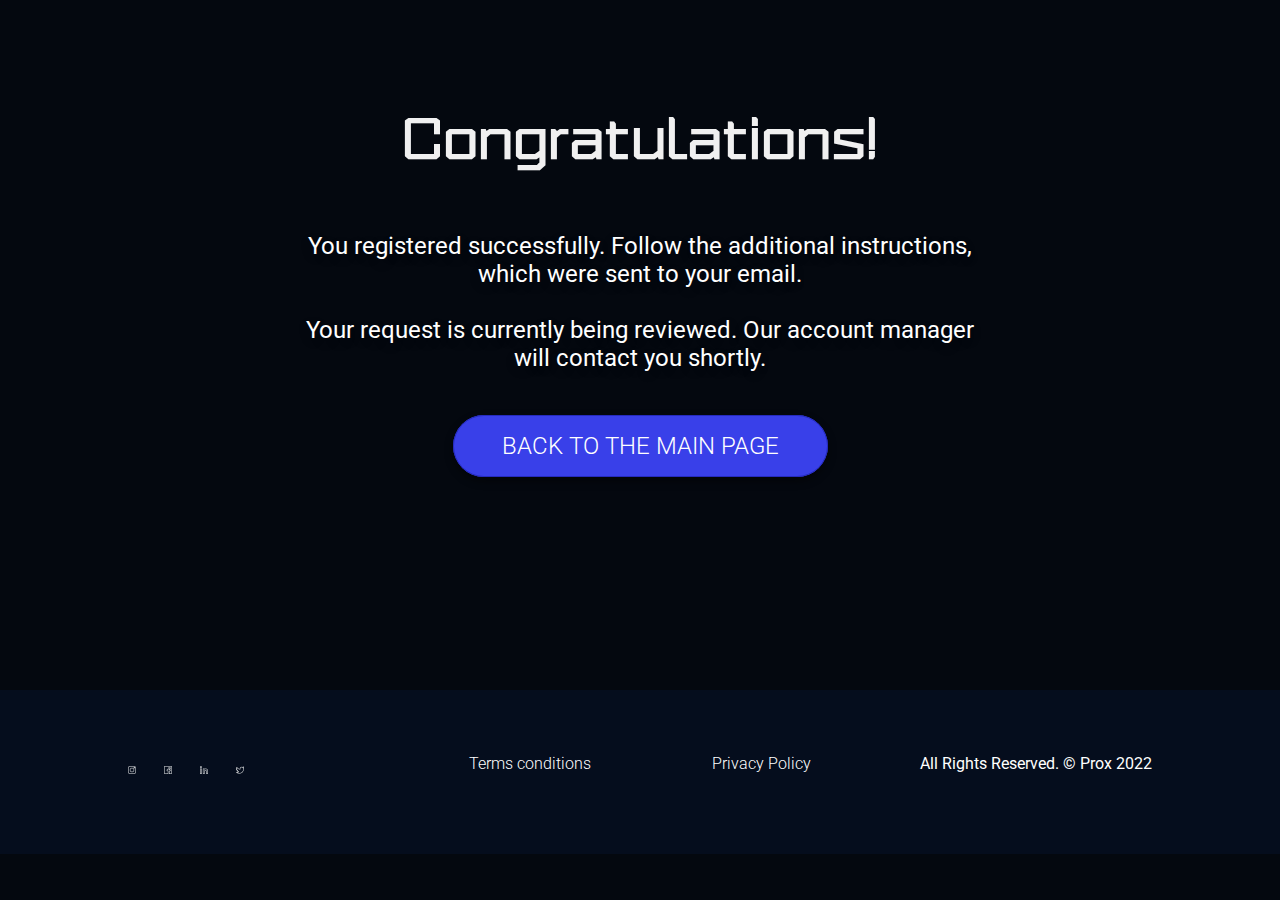
<file: thank.html>
<!DOCTYPE html>
<html lang="en">

<head>
  <meta charset="UTF-8">
  <meta http-equiv="X-UA-Compatible" content="IE=edge">
  <meta name="viewport" content="width=device-width, initial-scale=1.0">

  <title>Prox</title>
  <link rel="shortcut icon" type="image/png" href="img/icon_main.png">

  <link rel="stylesheet" href="css/style.css">
  <link rel="stylesheet" href="https://unpkg.com/swiper@8/swiper-bundle.min.css" media="all" />
  <link href="css/media.css" rel="stylesheet" media="(max-width: 900px)">
  <style>
    .contant_main {
      max-width: 1080px;
      height: 70vh;
      vertical-align: middle;
      text-align: center;
      margin-left: auto;
      margin-right: auto;
    }

    .contant_main h2 {
      opacity: 0.94;
      font-weight: 750;
      font-size: 72px;
      font-family: triakis__font_lightregular;
      padding-top: 40px !important;
    }

    .contant_main p {
      width: 65%;
      font-size: 24px;
      text-shadow: 0px 4px 12px rgb(0 0 0 / 20%);
      margin-bottom: 60px;
      max-width: 760px;
      margin-left: auto;
      margin-right: auto;
    }

    .contant_main .back_btn {
      font-weight: 300;
      font-size: 24px;
      background: #3940E9;
      border: 0.5px solid #252BBF;
      box-sizing: border-box;
      box-shadow: 0px 4px 8px rgb(0 0 0 / 47%);
      border-radius: 72px;
      padding: 16px 48px;
      color: white;
      text-decoration: none;
    }

    .contant_main .back_btn:hover {
      cursor: pointer;
      color: #070707;
      background: #FFFFFF;
      border: 1px solid #000000;
    }
    @media (max-width:480px) {
      .contant_main h2 {
        font-size: 32px;
        padding: 10px;
      }
      .contant_main p {
        width: 95%;
        font-size: 14px;
      }
      .contant_main .back_btn {
        font-weight: 300;
        font-size: 14px;
      }
    }
    @media (max-height:400px) {
      .contant_main {
    height: 100%;
      }
    }
  </style>
</head>

<body>

  <div class="contant_main">

    <h2>Congratulations!</h2>
    <p>You registered successfully. Follow the additional instructions, which were sent to your email. <br><br>
      Your request is currently being reviewed. Our account manager will contact you shortly.</p>
    <a href="index.html" class="back_btn">BACK TO THE MAIN PAGE</a>
  </div>


  <div class="footer">
    <div class="footer_block">
      <div class="footer_icons">
        <img src="img/insta.svg" alt="icon" loading="lazy" width="32" height="32">
        <img src="img/faceboock.svg" alt="icon" loading="lazy" width="32" height="32">
        <img src="img/linkedin.svg" alt="icon" loading="lazy" width="32" height="32">
        <img src="img/twiter.svg" alt="icon" loading="lazy" width="32" height="32">
      </div>
      <div class="footer_rools">
        <div><a href="#!" class="terms_modal_open">Terms conditions</a></div>
        <div><a href="#!" class="privacyPolicy_modal_open">Privacy Policy</a></div>
      </div>
      <div class="footer_reserved">
        <p>All Rights Reserved. © Prox 2022</p>
      </div>
    </div>

  </div>

  <!-- //////////////////////////////////////////terms///////////////////////////////////// -->
  <div class="modal" id="modal_terms">
    <div class="modal-dialog">
      <div class="modal-content">
        <div>
          <button type="button" class="close">
            <span aria-hidden="true">×</span>
          </button>
          <h2>Terms and Conditions</h2>

          <div class="content">

            <p>Thank you for visiting the company affiliate network website located at Prox (the "Site ").
              company ( "we ", "us ") is committed to protecting the privacy your personally
              identifiable information. We provide this privacy policy ( "Privacy Policy ") in order to explain
              our online information practices and the choices you can make about the way your information is used by
              us.
              You must agree to this Privacy Policy, in its entirety, including our use of cookies in order to: register
              an account ( "Account ") with the company affiliate network ( "Affiliate Network ") and
              log-into your Account as member of the Affiliate Network. Your acceptance of both this Privacy Policy and
              our use of cookies on the Site shall be deemed a blanket acceptance of such Privacy Policy and cookie
              usage
              for all future attempts to log-in and access your Account. If you do not agree to this Privacy Policy in
              its
              entirety, you are not authorized to register for an Account on the Affiliate Network.</p>

            <p><strong>Privacy Policies Used in Connection with Your Subscription.</strong> When you register for an
              Account
              on the Affiliate Network, we use a password-protected third party portal to store your personal
              information,
              and we may share your personal information with such third party ( "Third Party Agent ") as is
              necessary for the performance of your Account and the Affiliate Network.</p>

            <p><strong>Personally Identifiable Information.</strong> We collect personally identifiable information when
              you
              register for an Account or otherwise choose to provide personally identifiable information to us.
              Personally
              identifiable information is any information that can be used to identify or locate a particular person or
              entity. This may include, but is not limited to: business entity name and/or your title with the
              applicable
              business entity, as well as your personal and/or business entity related e-mail address, mailing address,
              daytime and/or cellular telephone numbers, fax number, account information (or other information that we
              require in order to pay any amounts due to you under the Affiliate Network) and/or any other information
              requested on the applicable Subscriber registration form. For purposes of this Privacy Policy, your
              account
              information shall be considered "Sensitive Information. "</p>

            <p><strong>Non-Personally Identifiable Information.</strong> We may collect certain non-personally
              identifiable
              information about you when you visit certain pages of this Site and/or register for an Account on the
              Affiliate Network, such as the type of browser you are using (e.g., Netscape, Internet Explorer), the type
              of operating system you are using, (e.g., Windows '98 or Mac OS) and the domain name of your Internet
              service provider (e.g., America Online, Earthlink), and share such information with our Third Party Agent.
              We use the non-personally identifiable information that we collect to improve the design and content of
              the
              Site and to enable us to personalize your Internet experience. We also may use this information in the
              aggregate to analyze Site usage.</p>

            <p><strong>Cookies and Web Beacons.</strong> To enhance your experience with the Site, we use "cookies.
              " You cannot register to the Subscription or log-in to the Affiliate Network without agreeing to accept
              the cookies that we use with the Site. For more specific information on the cookies we use, please see
              Exhibit A, below. Cookies are small packets of data stored on your computer. Cookies are used by your
              computer's browser to store your preferences. Cookies, by themselves, do not tell us your e-mail address
              or other personally identifiable information. We use cookies to understand Site usage and to improve the
              content and offerings on the Site. You may set your browser to warn you that cookies are in use, or to
              block
              the use of cookies. Most browsers are set to accept cookies. If your browser is not set to accept cookies,
              certain uses of the Site may require you to go to your browser user preferences to enable cookies. Each
              browser is different, so check the "Help " menu of your browser to learn how to change your cookie
              preferences. If you change computers, operating systems or browsers, or use multiple computers or
              browsers,
              you will need to repeat this process for each computer and each browser. To find out more about cookies,
              please visit <a href="http://www.cookiecentral.com/" target="_blank">www.cookiecentral.com </a></p>

            <p>We may additionally collect information using Web beacons, which are commonly referred to in the industry
              as
              web bugs, pixel tags or Clear GIFs. Web beacons are electronic images that may be used on the Site, in
              your
              Account, or in our emails to deliver cookies, count visits and determine if an email has been opened and
              acted upon.</p>

            <p><strong>End User Information.</strong> We do not collect personally identifiable information about your
              end
              users. However, we do use cookies to track anonymous traffic data about your end users. When end users who
              visit member affiliate sites click on the advertisement(s) they have chosen to display through their
              Accounts on the Affiliate Network, we will utilize cookies and/or web beacons to track such end users
              activities at our merchant site(s). In certain circumstances, we may use cookie-less tracking methods to
              track such end users.</p>

            <p><strong>Use of Information.</strong> We use your personally identifiable information: (a) to send you
              information regarding your Account and the Affiliate Network; (b) to track your compliance with the Terms
              and Conditions ( "Terms and Conditions "); and/or (c) for validation, suppression, content
              improvement and feedback purposes. You agree that we, or our Third Party Agent, may contact you at any
              time
              with updates and/or any other information that we may deem appropriate for you to receive in connection
              with
              your Account on the Affiliate Network.</p>

            <p><strong>Offer.</strong> "Offer " means a promotional offer published by company on the Program
              Site, in an electronic mail or both, setting out an advertising offer on behalf of a Client and containing
              such additional terms and conditions as the Client and company, in their discretion, consider necessary
              from
              time to time. company grants the Affiliate a limited, non-exclusive, non-transferable right to download
              Offers from the Program Site and to publish the same on the Affiliate's websites and in electronic mail
              correspondence sent by the Affiliate, all of which must be done in accordance with this Agreement, the
              company Policies, as amended from time to time, and the additional terms and conditions affixed to each of
              the said Offers. The Affiliate agrees not to modify, alter, misrepresent or embellish the Offer or any
              part
              of the Offer including without limitation any text or images provided by or on behalf of company or the
              Client in any way, directly or indirectly, without the express prior written consent of company.</p>

            <p><strong>Representations and Warranties.</strong> The Affiliate represents and warrants that:</p>

            <ul>
              <li>it has the authority and capacity to enter into and to be bound by this Agreement;</li>
              <li>to the best of its knowledge, there are no existing, pending or threatened claims or actions pending
                against the Affiliate;
              </li>
              <li>none of the Affiliate's websites contain false or deceptive advertising or any machine readable code
                including without limitation any virus, Trojan horse, work or other self-executing program;
              </li>
              <li>it owns or has the legal right to use and distribute all content, copyrighted material, products, and
                services displayed on or through its website or websites and in its electronic mail; and
              </li>
              <li>it is not now a party to any agreement or business relationship which may conflict with this
                Agreement.
              </li>
            </ul>

            <p><strong>Covenants. </strong>The Affiliate covenants and agrees that:</p>

            <ul>
              <li>it will, at all times, comply with all laws applicable in the jurisdiction where the Affiliate is
                situated and also where the Affiliate directly or indirectly conducts its business or markets an Offer;
              </li>
              <li>it will not enter into any agreement or business relationship or otherwise incur any obligation which
                might, in the opinion of company, conflict with this Agreement;
              </li>
              <li>it will, at all times, comply with the terms of this Agreement, and the company Policies, as updated,
                amended and replaced by company, from time to time, in its sole discretion;
              </li>
              <li>it will not, without the express written consent of company use or permit any person for who it is in
                law responsible to use any third-party trade-names or trade-marks;
              </li>
              <li>it will not publish on any website or send in any electronic mail a universal resource locator or
                other
                link to any content or otherwise engage in or condone any practice, which, in the opinion of company is
                deceitful, defamatory, libelous, abusive, violent, prejudicial, obscene, pornographic, likely to bring
                the reputation or standing of company into disrepute, or which otherwise would be illegal;
              </li>
              <li>it will at all times comply with the terms and conditions of any agreement or policy established by an
                Offer in which the Affiliate elects to participate;
              </li>
              <li>it will at all times comply with the provisions of the CAN-SPAM Act of 2003, as amended or replaced,
                from time to time;
              </li>
              <li>it will not post any content relating to the Offer to any Usenet newsgroup, chat room, bulletin board
                or
                ‘blog' (save and excepting a chat room, bulletin board or blog which is operated or primarily
                owned by the Affiliate) without the express written consent of company;
              </li>
              <li>it will be responsible for the development, operation and maintenance of its website or websites and
                electronic mail, including without limitation the technical operation thereof, the creation, publication
                and accuracy of any content published on any such website or websites or in any electronic mail;
              </li>
              <li>it will not attempt in any way to alter, modify, eliminate, conceal or otherwise render inoperable or
                ineffective any tags, source codes, links, pixels, modules or other data provided by or obtained from
                company;
              </li>
              <li>it will not "frame " or "mirror " any part of any pages hosted by the Client unless
                expressly permitted by company and the Client;
              </li>
              <li>it will not alter any website or electronic mail content provided by company</li>
              <li>it will, at all times and from time to time provide company with written confirmation of a valid
                address, telephone number, electronic mail address and such other identifying or financial information
                as company may reasonably require.
              </li>
            </ul>

            <p><strong>Compensation.</strong> company will pay to the Affiliate a commission (the "Commission "),
              calculated in accordance with the payment terms outlined in each Offer posted by company on the Program
              Site. company applies either monthly NET 15 or weekly NET 7 payment plans at its sole discretion, unless
              mutually agreed otherwise. Notwithstanding of the selected payment method (e.g. paypal, payoneer, webmoney
              etc.) the Affiliate shall provide company with their actual bank details.</p>

            <p>&nbsp;</p>

            <ul>
              <li>
                <p>Commissions will be paid to the Affiliate only following receipt by company of payment from the
                  Client in respect of such Offer published in the Program online reporting system. company may, in
                  its sole discretion and from time to time, elect to advance to the Affiliate part or all of the
                  Commissions prior to receipt of payment from the Client, but in no event will company be obligated
                  to do so</p>
              </li>
              <li>
                <p>The Affiliate acknowledges and agrees that payment of Commissions may be delayed where the Affiliate
                  has not provided company with current particulars in accordance with paragraph 'Covenants'
                  of this Agreement and that in no case will company be liable to the Affiliate for any loss, costs or
                  expenses directly or indirectly incurred by the Affiliate as the result of such delay</p>
              </li>
              <li>
                <p>Minimum amount that can be paid to the Affiliate in a given billing period must exceed US$100.00 (One
                  Hundred US Dollars). Payment in the amount less than US$100.00 is possible in case of termination of
                  the Agreement mutually agreed by the parties or its cancelation that is not related to any breach of
                  contractual provisions or applicable laws by the Affiliate</p>
              </li>
              <li>
                <p>Commissions due and payable by company to an Affiliate will not accrue interest</p>
              </li>
              <li>
                <p>Payments to an Affiliate in accordance with this Section will be based upon the records kept by
                  company and reported in company online reporting system and audited by the Clients, from time to
                  time</p>
              </li>
            </ul>

            <p>&nbsp;</p>

            <p><strong>Fraud.</strong> If company determines, in its sole discretion, that the Affiliate or
              Sub-Affiliate
              has engaged in any activity that company considers to be fraudulent or which might bring the reputation or
              standing of company into disrepute either with the general public or with the Clients or potential Clients
              of company, or otherwise that the Affiliate or Sub-Affiliate has engaged in activities which might be
              considered fraudulent, company may but will not be obligated to (a) suspend or terminate the Affiliate's
              membership in the Program, without notice and (b) release to any third party, information relating to the
              identity and location of the Affiliate if required to do so in order to enforce these terms and
              conditions.
            </p>

            <p>In the event of a suspension or termination, any Commission due and payable to the Affiliate in
              accordance
              with Section 'Compensation' at the time of suspension or termination will be deemed to be
              forfeited.</p>

            <p>For the purposes of this Agreement, fraudulent activity includes but is in no way limited to:</p>

            <ul>
              <li>activity by the Affiliate or anyone for whom in law the Affiliate is responsible which is directly or
                indirectly intended to inflate the Commissions payable to the Affiliate;
              </li>
              <li>the generation of leads other than by a mechanism approved by company;</li>
              <li>activity by the Affiliate or anyone for whom in law the Affiliate is responsible which is not in
                accordance with the Program;
              </li>
              <li>activity which is determined by the Client, in its discretion, to be fraudulent;</li>
              <li>activity which is determined as Fraudulent by FraudScore (https://fraudscore.mobi), which is used by
                company to indicate fraudulent activities;
              </li>
              <li>
                <p>company may at any time audit Affiliate for compliance purposes. Affiliate agrees to provide company
                  with any reasonable information necessary to conduct an investigation into Affiliate's
                  compliance with law and this Agreement.</p>
              </li>
            </ul>

            <p><strong>Information Sharing.</strong> As a general rule, and other than in connection with the limited
              exceptions set forth below, we will not sell, share or rent your personally identifiable information to or
              with others. Notwithstanding the foregoing, we may, from time to time, provide such information to certain
              third-party administrative vendors for efficiency purposes in providing administrative or program
              management
              services in connection with your Account. Any third-party vendor so used has agreed to protect the
              confidentiality of information provided by us.<br>
              Further, we reserve the right to share your personally identifiable information: (a) where required by
              law,
              or requested by a court of competent jurisdiction; (b) in the event of any reorganization, merger, sale,
              joint venture, assignment, transfer or other disposition of all or any portion of our business, assets or
              stock; (c) where you are in violation of this Privacy Policy, the Terms and Conditions and/or Services
              Agreement; (d) in the case of a dispute; or (e) where we determine, in our sole discretion, that such
              disclosure is necessary to protect our rights and/or a third party, or necessary to protect us from
              liability of any kind. The aforementioned includes exchanging information with other companies and
              organizations for fraud protection.</p>

            <p><strong>International Transfer of Data.</strong> As part of your membership in the Affiliate Network, we
              may
              transfer information that we collect about you and your end users, including personal information, to
              affiliated entities, or to other third parties across borders and from your country or jurisdiction to
              other
              countries or jurisdictions around the world. If you or your end users are located in the European Union or
              other regions with laws governing data collection and use that may differ from Estonia law, please note
              that
              you are transferring information and permitting the transfer of information, including personal
              information,
              to a country and jurisdiction that does not have the same data protection laws as your jurisdiction. You
              consent to the transfer of your information to the Estonia and the use and disclosure of information about
              you and your end users, including personal information, as described in this Privacy Policy.</p>

            <p><strong>Data Retention.</strong> Subject to any mandatory obligations to delete data, your information
              may be
              retained by us and in our Third Party Agent portal, server logs, databases and records indefinitely.</p>

            <p><strong>Third Party Links.</strong> The Site may contain links to third-party websites ( "Third Party
              Websites "). Please be aware that we are not responsible for the privacy practices of Third Party
              Websites. We encourage you to be aware when you leave the Site and to read the privacy policies of each
              and
              every website that collects personally identifiable information. This Privacy Policy applies solely to
              information collected by the Site.</p>

            <p><strong>Your Employees.</strong> Your acceptance of the terms of this Privacy Policy, in their entirety,
              shall extend to your employees, if any. You agree that any of your employees that access your Account, or
              visit the Site under the scope of their employment with you agree to the terms of this Privacy Policy.</p>

            <p><strong>Minors.</strong> We encourage parents and guardians to spend time online with their children and
              to
              participate and monitor the interactive activities of their children. We will never knowingly collect any
              personal information about individuals under eighteen (18) years of age. If we obtain actual knowledge
              that
              it we have collected personal information about an individual under eighteen (18) years of age, that
              information will be immediately deleted from its database.</p>

            <p><strong>Security.</strong> We endeavor to safeguard and protect our Account holders' information. When
              Account holders submit personally identifiable information to the Affiliate Network, their personally
              identifiable information is protected both online and offline. When our registration process asks
              registrants to submit Sensitive Information (such as bank account information and/or credit card
              information), and when we transmit such Sensitive Information, that Sensitive Information is encrypted and
              protected with SSL encryption software. While we use SSL encryption to protect Sensitive Information
              online,
              we protect all other user information online and offline. The Third Party Agent servers that we utilize to
              store personally identifiable information in are kept in a secure physical environment. The Third Party
              Agent has security measures in place to protect the loss, misuse and alteration of personally identifiable
              information stored on its servers.<br>
              Please be advised that, although we take every reasonable precaution available to protect your data, no
              data
              transmission over the Internet can be guaranteed to be 100% secure. Therefore, we cannot warrant that your
              information will be absolutely secure. Any transmission of data at or through our Site is at your own
              risk.
              However, access to your personally identifiable information is strictly limited, and not accessible to the
              public. Only employees, and third party agents, that need the information to perform a specific job are
              granted access to personally identifiable information. Our employees are dedicated to ensuring the
              security
              and privacy of all user information. Employees not adhering to our written firm policies are subject to
              disciplinary action. In compliance with applicable federal and state laws, we shall notify you and any
              applicable regulatory agencies in the event that we learn of an information security breach with respect
              to
              your personally identifiable information. You will be notified via e-mail in the event of such a breach.
              Please be advised that notice may be delayed in order to address the needs of law enforcement, determine
              the
              scope of network damage, and to engage in remedial measures.<br>
              You acknowledge that you provide your personally identifiable information to us with knowledgeable consent
              and at your own risk.</p>

            <p><strong>Deleting and Updating Your Information.</strong> If you would like to delete or update the
              personally
              identifiable information that we have collected from you, simply email us at: support@Prox.net.<br>
              We will process your request, where possible and subject to the terms and conditions contained herein,
              within a reasonable period of time after receipt. To protect your privacy and security, we will take
              reasonable steps to help verify your identity before granting access or making corrections.</p>

            <p><strong>Opting Out of Receiving E-mail.</strong> You may at any time choose to stop receiving emails
              containing general information regarding company by following the instructions at the end of each such
              email
              or by contacting us at support@Prox.net. Should you be contacted by our Third Party Agent through email,
              you
              can follow the instructions at the end of each such email to stop receiving such emails. There may be a
              short delay of up to several business days while your request is being verified, deployed and processed
              across our servers. Notwithstanding the foregoing, we may continue to contact you for the purpose of
              communicating information relating to your Account, as well as to respond to any inquiry or request made
              by
              you.</p>

            <p><strong>Notification of Changes.</strong> We reserve the right to change or update this Privacy Policy at
              any
              time by posting a clear and conspicuous notice on the Site explaining that we are changing our Privacy
              Policy. All Privacy Policy changes will take effect immediately upon their posting on the Site. Please
              check
              the Site periodically for any changes. Your continued use of the Site and/or acceptance of our e-mail
              communications following the posting of changes to this Privacy Policy will constitute your acceptance of
              any and all changes.</p>

            <p><strong>Contact Us.</strong> If you have any questions regarding this Privacy Policy, or would like more
              information on our privacy practices, please contact us at: support@Prox.net.</p>

            <p>Exhibit A</p>

            <p>More about cookies on Prox.affise.com</p>

            <p>Using Prox.affise.com requires the use of cookies. If you have do not want to accept the cookies for
              Prox.affise.com or from any of our third parties, you won't be able to use our service.</p>

            <p>We use a cookie to remember your cookie preferences this has a couple of consequences:</p>

            <ul style="list-style-type:none">
              <li>If you delete all your cookies you will have to update your preferences with us again.</li>
              <li>If you use a different device, computer profile or browser you will have to tell us your preferences
                again.
              </li>
            </ul>

            <p>The cookies used on Prox.affise.com are based on the International Chamber of Commerce guide for cookie
              categories:</p>

            <ul style="list-style-type:none">
              <li><a href="#!">Strictly necessary</a></li>
              <li><a href="#!">Performance</a></li>
              <li><a href="#!">Functionality</a></li>
            </ul>

            <p>For more information about cookies see the <a href="#!">Further
                Reading </a>link below.</p>

            <p>Strictly Necessary</p>

            <p>'Strictly Necessary' cookies let you move around the website and login to your secure account.
              <strong>These cookies don't gather any information about you that could be used for marketing or
                remembering where you've been on the internet.</strong>
            </p>

            <p>We use these Strictly Necessary cookies to...</p>

            <ul style="list-style-type:none">
              <li>Identify you as being logged in to Prox.affise.com</li>
              <li>Remember things like information you've entered on forms when you navigate to different pages in a
                single web browser session
              </li>
              <li>Help you use specific features like testing tracking links</li>
              <li>Make sure you connect to the right service on our website when we make any changes to the way the
                website works
              </li>
            </ul>

            <p>'Strictly Necessary' cookies will NOT be used to...</p>

            <ul style="list-style-type:none">
              <li>Gather information that could be used to advertise products or services to you</li>
              <li>Remember your preferences or username beyond your current visit</li>
            </ul>

            <p><strong>Accepting these cookies is a condition of using the website, so if you prevent these cookies we
                can't
                guarantee your security or predict how our website will perform during your visit.</strong></p>

            <p>Here is a list of the cookies we have defined as 'strictly necessary'.</p>

            <p><strong>Prox.affise.com cookies:</strong></p>

            <ul style="list-style-type:none">
              <li>PHPSESSID</li>
            </ul>

            <p><strong>Cookies provided by 3rd parties:</strong></p>

            <ul style="list-style-type:none">
              <li>company does not currently employ any strictly necessary cookies by third parties</li>
            </ul>

            <p>Performance</p>

            <p>'Performance' cookies collect information about how you use our website e.g. which pages you visit,
              and if you experience any errors. These cookies don't collect any information that could identify you
              – all the information collected is anonymous and is only used to help us improve how our website
              works, understand what interests our users and measure how effective our advertising is.</p>

            <p>We use performance cookies to...</p>

            <ul style="list-style-type:none">
              <li>Provide statistics on how our website is used</li>
              <li>See how effective our adverts are (we don't use this information to target adverts to you when you
                visit other websites
              </li>
              <li>Provide feedback to partners that one of our visitors also visited their website. This can include
                details of any products bought. This lets our partners improve their website, but we don't allow our
                partners to reuse this information for further advertising
              </li>
              <li>Help us improve the website by measuring any errors that occur</li>
              <li>Test different designs of our website</li>
            </ul>

            <p>Cookies we have defined as 'Performance' cookies will NOT be used to...</p>

            <ul style="list-style-type:none">
              <li>Remember your preferences or username beyond your current visit</li>
            </ul>

            <p>In some cases, some of these cookies are managed for us by third parties, but we don't allow the third
              party to use the cookies for any purpose other than those listed above.</p>

            <p><strong>Using our site indicates that you accept the use of 'Performance' cookies.</strong></p>

            <p><strong>Accepting these cookies is a condition of using the website, so if you prevent them we cannot
                guarantee how our site will perform for you.</strong></p>

            <p>Here is a list of the cookies we have defined as 'Performance'</p>

            <p><strong>Prox.affise.com cookies</strong></p>

            <ul style="list-style-type:none">
              <li>aff_conversions</li>
              <li>__utma</li>
              <li>__utmb</li>
              <li>__utmc</li>
              <li>__utmz</li>
              <li>_pmy_visit</li>
              <li>_pmy_visitor</li>
              <li>is_returning</li>
            </ul>

            <p><strong>Cookies provided by 3rd parties</strong></p>

            <ul style="list-style-type:none">
              <li>company does not currently employ any performance cookies provided by third parties</li>
            </ul>

            <p>Functionality</p>

            <p>'Functionality' cookies are used to provide services or to remember settings to improve your
              visit.</p>

            <p>We use 'Functionality' cookies to...</p>

            <ul style="list-style-type:none">
              <li>Remember settings you've applied such as layout, text size, preferences and colours</li>
              <li>Remember if we've already asked you if you want to fill in a survey</li>
              <li>Provide proactive live chat sessions to offer you support or submit a trouble ticket</li>
              <li>Show you when you're logged in to the website</li>
              <li>Share information with partners to provide a service on our website. The information shared is only to
                be used to provide the service, product or function and not for any other purpose
              </li>
            </ul>

            <p>Cookies defined as 'Functionality' will not be used to...</p>

            <ul style="list-style-type:none">
              <li>Target you with adverts on other websites</li>
            </ul>

            <p>Some of these cookies are managed for us by third parties - where this is the case we don't allow the
              third party to use the cookies for any purpose other than those listed above.</p>

            <p><strong>You can control whether or not these cookies are used, but preventing them may mean we can't
                offer you some services, and will reduce the support we can offer you.</strong> It's also possible that
              preventing these cookie stops us remembering that you didn't want a specific service.</p>

            <p>Here is a list of the cookies we have defined as 'Functionality'.</p>
          </div>
        </div>
      </div>
    </div>
  </div>
  <!-- //////////////////////////////////////////privacy///////////////////////////////////// -->
  <div class="modal" id="modal_privacyPolicy">
    <div class="modal-dialog">
      <div class="modal-content">
        <div class="container terms py-4">
          <button type="button" class="close">
            <span aria-hidden="true">×</span>
          </button>
          <h2 class="bold text-center">Privacy Policy</h2>

          <div class="content">


            <p>Thank you for visiting the company affiliate network website located at Prox.affise.com (the "Site").
              company ("we", "us") is committed to protecting the privacy your personally identifiable
              information. We provide this privacy policy ("Privacy Policy") in order to explain our online
              information practices and the choices you can make about the way your information is used by us. You must
              agree to this Privacy Policy, in its entirety, including our use of cookies in order to: register an
              account
              ("Account") with the company affiliate network ("Affiliate Network") and log-into your
              Account as member of the Affiliate Network. Your acceptance of both this Privacy Policy and our use of
              cookies on the Site shall be deemed a blanket acceptance of such Privacy Policy and cookie usage for all
              future attempts to log-in and access your Account. If you do not agree to this Privacy Policy in its
              entirety, you are not authorized to register for an Account on the Affiliate Network.</p>

            <p>Privacy Policies Used in Connection with Your Subscription. When you register for an Account on the
              Affiliate
              Network, we use a password-protected third party portal to store your personal information, and we may
              share
              your personal information with such third party ("Third Party Agent") as is necessary for the
              performance of your Account and the Affiliate Network.</p>

            <p>Personally Identifiable Information. We collect personally identifiable information when you register for
              an
              Account or otherwise choose to provide personally identifiable information to us. Personally identifiable
              information is any information that can be used to identify or locate a particular person or entity. This
              may include, but is not limited to: business entity name and/or your title with the applicable business
              entity, as well as your personal and/or business entity related e-mail address, mailing address, daytime
              and/or cellular telephone numbers, fax number, account information (or other information that we require
              in
              order to pay any amounts due to you under the Affiliate Network) and/or any other information requested on
              the applicable Subscriber registration form. For purposes of this Privacy Policy, your account information
              shall be considered "Sensitive Information."</p>

            <p>Non-Personally Identifiable Information. We may collect certain non-personally identifiable information
              about
              you when you visit certain pages of this Site and/or register for an Account on the Affiliate Network,
              such
              as the type of browser you are using (e.g., Netscape, Internet Explorer), the type of operating system you
              are using, (e.g., Windows '98 or Mac OS) and the domain name of your Internet service provider (e.g.,
              America Online, Earthlink), and share such information with our Third Party Agent. We use the
              non-personally
              identifiable information that we collect to improve the design and content of the Site and to enable us to
              personalize your Internet experience. We also may use this information in the aggregate to analyze Site
              usage.</p>

            <p>Cookies and Web Beacons. To enhance your experience with the Site, we use "cookies." You cannot
              register to the Subscription or log-in to the Affiliate Network without agreeing to accept the cookies
              that
              we use with the Site. For more specific information on the cookies we use, please see Exhibit A, below.
              Cookies are small packets of data stored on your computer. Cookies are used by your computer's browser
              to store your preferences. Cookies, by themselves, do not tell us your e-mail address or other personally
              identifiable information. We use cookies to understand Site usage and to improve the content and offerings
              on the Site. You may set your browser to warn you that cookies are in use, or to block the use of cookies.
              Most browsers are set to accept cookies. If your browser is not set to accept cookies, certain uses of the
              Site may require you to go to your browser user preferences to enable cookies. Each browser is different,
              so
              check the "Help" menu of your browser to learn how to change your cookie preferences. If you
              change computers, operating systems or browsers, or use multiple computers or browsers, you will need to
              repeat this process for each computer and each browser. To find out more about cookies, please visit
              www.cookiecentral.com&nbsp;<br>
              We may additionally collect information using Web beacons, which are commonly referred to in the industry
              as
              web bugs, pixel tags or Clear GIFs. Web beacons are electronic images that may be used on the Site, in
              your
              Account, or in our emails to deliver cookies, count visits and determine if an email has been opened and
              acted upon.</p>

            <p>End User Information. We do not collect personally identifiable information about your end users.
              However, we
              do use cookies to track anonymous traffic data about your end users. When end users who visit member
              affiliate sites click on the advertisement(s) they have chosen to display through their Accounts on the
              Affiliate Network, we will utilize cookies and/or web beacons to track such end users activities at our
              merchant site(s). In certain circumstances, we may use cookie-less tracking methods to track such end
              users.</p>

            <p>Use of Information. We use your personally identifiable information: (a) to send you information
              regarding
              your Account and the Affiliate Network; (b) to track your compliance with the Terms and Conditions ("Terms
              and Conditions"); and/or (c) for validation, suppression, content improvement and feedback purposes.
              You agree that we, or our Third Party Agent, may contact you at any time with updates and/or any other
              information that we may deem appropriate for you to receive in connection with your Account on the
              Affiliate
              Network.</p>

            <p>Information Sharing. As a general rule, and other than in connection with the limited exceptions set
              forth
              below, we will not sell, share or rent your personally identifiable information to or with others.
              Notwithstanding the foregoing, we may, from time to time, provide such information to certain third-party
              administrative vendors for efficiency purposes in providing administrative or program management services
              in
              connection with your Account. Any third-party vendor so used has agreed to protect the confidentiality of
              information provided by us.&nbsp;<br>
              Further, we reserve the right to share your personally identifiable information: (a) where required by
              law,
              or requested by a court of competent jurisdiction; (b) in the event of any reorganization, merger, sale,
              joint venture, assignment, transfer or other disposition of all or any portion of our business, assets or
              stock; (c) where you are in violation of this Privacy Policy, the Terms and Conditions and/or Services
              Agreement; (d) in the case of a dispute; or (e) where we determine, in our sole discretion, that such
              disclosure is necessary to protect our rights and/or a third party, or necessary to protect us from
              liability of any kind. The aforementioned includes exchanging information with other companies and
              organizations for fraud protection.</p>

            <p>International Transfer of Data. As part of your membership in the Affiliate Network, we may transfer
              information that we collect about you and your end users, including personal information, to affiliated
              entities, or to other third parties across borders and from your country or jurisdiction to other
              countries
              or jurisdictions around the world. If you or your end users are located in the European Union or other
              regions with laws governing data collection and use that may differ from Estonia law, please note that you
              are transferring information and permitting the transfer of information, including personal information,
              to
              a country and jurisdiction that does not have the same data protection laws as your jurisdiction. You
              consent to the transfer of your information to the Estonia and the use and disclosure of information about
              you and your end users, including personal information, as described in this Privacy Policy.</p>

            <p>Data Retention. Subject to any mandatory obligations to delete data, your information may be retained by
              us
              and in our Third Party Agent portal, server logs, databases and records indefinitely.</p>

            <p>Third Party Links. The Site may contain links to third-party websites ("Third Party Websites").
              Please be aware that we are not responsible for the privacy practices of Third Party Websites. We
              encourage
              you to be aware when you leave the Site and to read the privacy policies of each and every website that
              collects personally identifiable information. This Privacy Policy applies solely to information collected
              by
              the Site.</p>

            <p>Your Employees. Your acceptance of the terms of this Privacy Policy, in their entirety, shall extend to
              your
              employees, if any. You agree that any of your employees that access your Account, or visit the Site under
              the scope of their employment with you agree to the terms of this Privacy Policy.</p>

            <p>Minors. We encourage parents and guardians to spend time online with their children and to participate
              and
              monitor the interactive activities of their children. We will never knowingly collect any personal
              information about individuals under eighteen (18) years of age. If we obtain actual knowledge that it we
              have collected personal information about an individual under eighteen (18) years of age, that information
              will be immediately deleted from its database.</p>

            <p>Security. We endeavor to safeguard and protect our Account holders' information. When Account holders
              submit personally identifiable information to the Affiliate Network, their personally identifiable
              information is protected both online and offline. When our registration process asks registrants to submit
              Sensitive Information (such as bank account information and/or credit card information), and when we
              transmit such Sensitive Information, that Sensitive Information is encrypted and protected with SSL
              encryption software. While we use SSL encryption to protect Sensitive Information online, we protect all
              other user information online and offline. The Third Party Agent servers that we utilize to store
              personally
              identifiable information in are kept in a secure physical environment. The Third Party Agent has security
              measures in place to protect the loss, misuse and alteration of personally identifiable information stored
              on its servers.<br>
              Please be advised that, although we take every reasonable precaution available to protect your data, no
              data
              transmission over the Internet can be guaranteed to be 100% secure. Therefore, we cannot warrant that your
              information will be absolutely secure. Any transmission of data at or through our Site is at your own
              risk.
              However, access to your personally identifiable information is strictly limited, and not accessible to the
              public. Only employees, and third party agents, that need the information to perform a specific job are
              granted access to personally identifiable information. Our employees are dedicated to ensuring the
              security
              and privacy of all user information. Employees not adhering to our written firm policies are subject to
              disciplinary action. In compliance with applicable federal and state laws, we shall notify you and any
              applicable regulatory agencies in the event that we learn of an information security breach with respect
              to
              your personally identifiable information. You will be notified via e-mail in the event of such a breach.
              Please be advised that notice may be delayed in order to address the needs of law enforcement, determine
              the
              scope of network damage, and to engage in remedial measures.<br>
              You acknowledge that you provide your personally identifiable information to us with knowledgeable consent
              and at your own risk.</p>

            <p>Deleting and Updating Your Information. If you would like to delete or update the personally identifiable
              information that we have collected from you, simply email us at: ak@prox.net.&nbsp;<br>
              We will process your request, where possible and subject to the terms and conditions contained herein,
              within a reasonable period of time after receipt. To protect your privacy and security, we will take
              reasonable steps to help verify your identity before granting access or making corrections.</p>

            <p>Opting Out of Receiving E-mail. You may at any time choose to stop receiving emails containing general
              information regarding 1clickadz by following the instructions at the end of each such email or by
              contacting
              us at ak@prox.net. Should you be contacted by our Third Party Agent through email, you can follow the
              instructions at the end of each such email to stop receiving such emails. There may be a short delay of up
              to several business days while your request is being verified, deployed and processed across our servers.
              Notwithstanding the foregoing, we may continue to contact you for the purpose of communicating information
              relating to your Account, as well as to respond to any inquiry or request made by you.</p>

            <p>Notification of Changes. We reserve the right to change or update this Privacy Policy at any time by
              posting
              a clear and conspicuous notice on the Site explaining that we are changing our Privacy Policy. All Privacy
              Policy changes will take effect immediately upon their posting on the Site. Please check the Site
              periodically for any changes. Your continued use of the Site and/or acceptance of our e-mail
              communications
              following the posting of changes to this Privacy Policy will constitute your acceptance of any and all
              changes.</p>

            <p>Contact Us. If you have any questions regarding this Privacy Policy, or would like more information on
              our
              privacy practices, please contact us at: ak@prox.net.</p>
          </div>
        </div>
      </div>
    </div>
  </div>



  <script src="https://code.jquery.com/jquery-3.5.1.min.js"
    integrity="sha256-9/aliU8dGd2tb6OSsuzixeV4y/faTqgFtohetphbbj0=" crossorigin="anonymous"></script>
  <script src="js/modernizr-custom.js"></script>
  <script src="js/main.js"></script>

</body>

</html>
</file>
<file: css/style.css>
@import url('https://fonts.googleapis.com/css2?family=IBM+Plex+Mono:wght@300&family=Roboto:wght@300;400;700&display=swap');

@font-face {
  font-family: 'triakis__font_lightregular';
  src: url('fonts/triakisfont-regular-webfont.woff2') format('woff2'),
       url('fonts/triakisfont-regular-webfont.woff') format('woff');
  font-weight: normal;
  font-style: normal;
  font-display: swap
}

body, html {
  padding: 0;
  margin: 0; 
  touch-action: pan-y;  
  position: relative;
  max-width: 100%; 
  overflow-x: hidden; 
}
body {
  background: #04080F;
  font-family: 'Roboto', sans-serif;
  color: white;
  width: 100%;
  height: 100%;  
  overflow-x: hidden;
}

.reg_mobile {
  display: none;
}
h1:hover, h2:hover {
  cursor: default;
}
.section1_block, .header_menu, #parallax-1, .section2_block, .section3_block, .section4_block, .section5_block, 
.section6_block, .section7, .footer_block, .registration_block, .section_form_advertiser {
  max-width:1160px;
  margin-left: auto;
  margin-right: auto;
  width: 80%;
  left: 0; 
  right: 0;
}
.header_menu {
  position: relative;
  z-index: 9999;
}
.section2, .section3, .section4, .section5, .section6, .section7 {
  margin-top: 90px;
  position: relative;
}

.parallax__layer {
  height: 1200px;
}
/* .parallax {
  height: 1300px;
} */
.parallax__layer {
  position: fixed;
  background-position: top right;
  background-size: contain;
  background-repeat: no-repeat;
  width: 100%;
  z-index: 10;
  
}
/* #parallax-0 {
  background-image: url(../img/asset1.png);
  margin-left: 20%;
  margin-top: -5%;
} */
.webp #parallax-0 {
  background: url(../img/asset1.webp) no-repeat;
  margin-left: 20%;
  margin-top: -5%;
  background-position: top right;
  background-size: contain;
  background-repeat: no-repeat;
  width: 90%;
}

.no-webp #parallax-0 {
  background: url(../img/asset1.png) no-repeat;
  margin-left: 20%;
  margin-top: -5%;
  background-position: top right;
  background-size: contain;
  background-repeat: no-repeat;
}

.section1 {
  position: relative;
  width: 100%;
  max-width: 100%;
  min-height: 130vh;
  z-index: 99;
}
.paralax_block1{
  padding-top: 100px;
}
.paralax_block1 h1 {
  width: 90%;
  max-width: 960px;
}
.paralax_block1 p {
  width: 65%;
  font-size: 24px;
  text-shadow: 0px 4px 12px rgba(0, 0, 0, 0.2);
  margin-bottom: 60px;
  max-width: 760px;
}
.paralax_block1 a, .section4_block a {
  font-weight: 300;
  font-size: 24px;
  background: #3940E9;
  border: 0.5px solid #252BBF;
  box-sizing: border-box;
  box-shadow: 0px 4px 8px rgba(0, 0, 0, 0.47);
  border-radius: 72px;
  padding: 16px 48px;
  color: white;
  text-decoration: none;
}
.section4_a {
  text-align: center;
  margin-top: 50px;
  z-index: 99999999;
  position: relative;
}
.paralax_blocks_down {
  margin-top: 120px;
  /* display: grid;
  grid-template-columns: auto 1fr;
  background: rgba(0, 0, 0, 0.03);
  box-shadow: inset 41.0333px -41.0333px 41.0333px rgba(149, 149, 149, 0.03), inset -41.0333px 41.0333px 41.0333px rgba(255, 255, 255, 0.03);
  backdrop-filter: blur(8px);
  border-radius: 10px;
  max-width: 431px;
  padding: 32px; */
}
.paralax_block_down {
  display: grid;
  grid-template-columns: 0.1fr 1fr;
  gap: 6px;
  align-items: baseline;
}
.paralax_block_down p {
  font-weight: 300;
  margin: 0;
}
.section2 h2, .section6 h2, .section7 h2, .registration_block h2, .section_form_advertiser h2 {
  font-family: triakis__font_lightregular;
  text-transform: uppercase;
  font-weight: 750;
  font-size: 56px;
}
.section2_block p {
  font-size: 24px;
  font-weight: 400;
  max-width: 800px;
}

.parallax__layer h1 {
  opacity: 0.94;
  font-weight: 750;
  font-size: 72px;
  font-family: triakis__font_lightregular;
  }
.header_menu li {
  list-style: none;
}

.header_menu a {
  text-decoration: none;
}
.nav-item a {
  font-weight: 300;
}

.navbar {
  display: flex;
  justify-content: space-between;
  align-items: flex-start;
  margin: 40px 0 40px 0;
  align-items: center;
}
.hamburger {
  display: none;
}

.bar {
  display: block;
  width: 32px;
  height: 2px;
  margin: 8px auto;
  -webkit-transition: all 0.1s ease-in-out;
  transition: all 0.1s ease-in-out;
  background-color: #101010;
}
.nav-menu {
  display: flex;
  justify-content: space-between;
}
.nav-menu.active .nav-item_btn {
  margin-top: 18px;
  margin-left: -8px;
}
.log_btn {
  font-size: 16px !important;
  font-family: 'IBM Plex Mono', monospace;
  background: #3940E9;
  border-radius: 56px;
  padding: 8px 32px;
  border: 1px solid #3940E9;
}
.reg_btn {
  font-size: 16px !important;
  font-family: 'IBM Plex Mono', monospace;
  border: 1px solid #3940E9;
  box-sizing: border-box;
  border-radius: 56px;
  padding: 8px 32px;
  color: white;
}
.nav-item {
  margin-left: 32px;
}

.nav-link , .footer_rools a{
  font-size: 18px;
  color: #FFFFFF;
  position: relative;
}


.nav-link:after, .footer_rools a:after {  
  content:"";
  background: #3940E9;
  display: block;
  height:1px;
  width: 100%;
  position: absolute;
  bottom: 0;
  transform: scaleX(0);  
  transition: transform 250ms ease-in-out;
}
.log_btn::after, .reg_btn::after {
  background-color: transparent;
}
.reg_btn:hover, .log_btn:hover, .paralax_btn1:hover {
  color: #070707;
  background: #FFFFFF;
  border: 1px solid #000000;
}
.nav-link:hover::after , .footer_rools a:hover::after{
  transform: scaleX(1);  
}

.nav-logo {
  color: #FFFFFF;
  font-size: 48px;
  font-weight: 750;
  font-family: triakis__font_lightregular;
}

.asset1 {
 position: relative;
 margin-left: 30%;
 overflow: hidden;
}
.section3_block h2, .section4_block h2, .section5_block h2 {
  font-family: triakis__font_lightregular;
  font-weight: 750;
  font-size: 56px;
}
.section2 img {
  position: absolute;
  margin-left: -200px;
  margin-top: 20px;
  z-index: -1;
  width: 900px;
}
.section2 div:nth-child(1), .section6_mainImage {
  position: relative;
  width: 100vw;
  overflow-x: clip;
}
.section6_mainImage img {
  position: absolute;
  margin-left: -35%;
  margin-top: 20px;
  z-index: -1;
  width: 994px;
  height: auto;
}
.section3_blocks, .section4_blocks, .section5_blocks {
  display: grid;
  grid-template-columns: repeat(3, 1fr);
  gap:40px;
}

.section4_block_one, .section5_block_one  {
  z-index: 99999999;
  position: relative;
}
.section4_block_one:hover, .section4_blocks:hover, .section5_blocks:hover, .section5_block_one:hover {
  cursor: pointer;
}
.section3_block_one, .section3_block_one {
  display: grid;
  grid-template-columns: 1fr 1fr;
  max-width: 360px;
  background: #181C28;
  border-radius: 10px;
  padding: 20px 32px;
  align-items: center;
}
.section3_block_one div:nth-child(2){
  text-align: right;
}
.section3_block_one p {
  font-weight: 300;
  font-size: 22px;
}
.section4_block_one>img, .logo_offer {
  position: absolute;
  top: -38px;
  left: 50%;
  transform: translate(-50%);
  width: 106px;
  height: auto;
}
.section4_block_one {
  background: #181C28;
  border-radius: 10px;
  padding: 36px;
  position: relative;
  margin-top: 60px;
  min-width: 360px;
  box-sizing: border-box;
  padding-bottom: 80px;
}
.smallT {
  font-weight: 300;
  font-size: 18px;
  margin-bottom: 5px;
}
.new_row {
  word-wrap:break-word
}
.largeT {
  font-size: 22px;
  font-weight: 700;
  margin-top: 0;
}
.smallT.first {
  padding-top: 32px;
}
.smallT.second {
  padding-top: 40px;
}
.section4_flags {
  display: flex;
}
.section4_flags img {
  margin-right: 18px;
}
.section4Img {
  width: 100%;
  overflow: hidden;
  position: absolute;
}
.section4Img img {
  margin-left: 23%;
  margin-top: -10%;
  z-index: -1;
  width: 2000px;
  height: auto;
}
.swiper-horizontal>.swiper-pagination-bullets .swiper-pagination-bullet, .swiper-pagination-horizontal.swiper-pagination-bullets .swiper-pagination-bullet {
  color: #3940E9;
  background-color: #3940E9;
  width: 75px;
  border-radius: 0;
  height: 7px;
}
.swiper-slide {
  height: 80% !important;
}
.section4_block_one:hover, .section5_block_one:hover {
  cursor: pointer;
}
.section5_block p {
  font-size: 24px;
}
.event {
  display: grid;
  grid-template-columns: 1fr .5fr;
  background: #181C28;
  border-radius: 10px;
  margin-bottom: 40px;
}
.event_text h4 {
  font-size: 22px;
  font-weight: 700;
}
.event_text {
  padding: 56px 32px;
  display: grid;
}
.event_tex p {
  font-size: 20px;
  font-weight: 300;
}
.event_text a {
  font-weight: 300;
  font-size: 24px;
  padding: 16px 48px;
  background: #EBEBEB;
  border: 0.5px solid #BEBEBE;
  box-sizing: border-box;
  border-radius: 62px;
  text-decoration: none;
  color: #292929;
}

.event_btn_block {
  margin-top: 56px;  
}
.event_text a:hover {
  background-color: #3940E9;
  border: 0.5px solid #3940E9;
  color: white;
}
#form1 {
  background: #181C28;
  border-radius: 10px;
  padding: 72px 60px;
  margin-bottom: 90px;
}
#form_advertiser {
  margin-bottom: 90px;
}
#form1 input, #form1 textarea {
  background: #0D101A;
  border-radius: 10px;
  border-color: transparent;
  padding: 20px 30px;
  width: 100%;
  box-sizing: border-box;
  margin-top: 24px;
  color: rgba(255, 255, 255, 0.58);
  font-size: 24px;
}
.btn_row {
  text-align: center;
  margin-top: 56px;
}
.btn_contact {
  font-weight: 300;  
  font-size: 24px;
  border: 1px solid #FFFFFF;
  border-radius: 82px;
  background-color: transparent;
  padding: 16px 48px;
  color: #FFFFFF;
}
.btn_contact:hover {
  background-color: #FFFFFF;
  color: #000000;
}
.footer {
  width: 100%;
  background-color: #050D1D;
  padding: 64px 0;
}
.footer_block {
  display: grid;
  grid-template-columns: repeat(3, 1fr);
}
.footer_icons img {
  padding-right: 24px;
}
.footer_rools {
  display: flex;
  justify-content: space-between;
}
.footer_rools a {
  color: white;
  font-weight: 300;
  font-size: 16px;
  text-decoration: transparent;
}
.footer_reserved {
  text-align: right;
}
.footer_reserved p {
  margin-top: 0;
}
.footer_icons img:hover, button:hover {
  cursor: pointer;
}


   /* text field */
   .text-field {
    margin-bottom: 1rem;
  }

  .text-field__label {
    display: block;
    margin-bottom: 0.25rem;
  }

  .text-field__input {
    display: block;   
    transition: border-color 0.15s ease-in-out, box-shadow 0.15s ease-in-out;
    -webkit-appearance: none;
    -moz-appearance: none;
    appearance: none;
  }

  .text-field__input[type="search"]::-webkit-search-decoration,
  .text-field__input[type="search"]::-webkit-search-cancel-button,
  .text-field__input[type="search"]::-webkit-search-results-button,
  .text-field__input[type="search"]::-webkit-search-results-decoration {
    -webkit-appearance: none;
  }

  .text-field__input::placeholder {
    color: #6A6A6A;
    opacity: 0.4;
  }

  .text-field__input:focus {
    color: #6A6A6A;
    background-color: #fff;
    border-color: #bdbdbd;
    outline: 0;
    box-shadow: 0 0 0 0.2rem rgba(158, 158, 158, 0.25);
  }

  .text-field__input:disabled,
  .text-field__input[readonly] {
    background-color: #f5f5f5;
    opacity: 1;
  }

 
  .text-field_floating-3 {
    position: relative;
  }

  .text-field_floating-3 .text-field__input:focus {
    outline: 0;
    border-bottom: 1px solid #6A6A6A;
    box-shadow: none;
    background-color: #eee;
  }

  .text-field_floating-3 .text-field__label {
    position: absolute;
    top: 0;
    left: 0;
    height: 100%;
    padding: 15px 30px;
    pointer-events: none;
    border: 1px solid transparent;
    transform-origin: 0 0;
    transition: color .15s ease-in-out, transform .15s ease-in-out;
    color: rgba(255, 255, 255, 0.58);
  }
  #form_advertiser .text-field_floating-3 .text-field__label {
        padding: 0;
  }
  #form_advertiser  .text-field_floating-3 .text-field__label {
    color: rgba(255, 255, 255, 0.58);
  }
  .text-field_floating-3 .text-field__input::-moz-placeholder {
    color: transparent;
  }

  .text-field_floating-3 .text-field__input::placeholder {
    color: transparent;
  }

  .text-field_floating-3 .text-field__input:focus~.text-field__label,
  .text-field_floating-3 .text-field__input:not(:placeholder-shown)~.text-field__label {
    transform: scale(.85) translateY(-.75rem) translateX(.15rem);
    color: #6A6A6A;
  }
label.error {
  color: red;
  font-size: 12px;
}
/* /////////////////////modals////////////////// */
.modal {
  position: fixed;
  top: 0;
  right: 0;
  bottom: 0;
  left: 0;
  z-index: 999999999 !important;
  display: none;
  overflow-y: scroll !important;
  outline: 0;
  background: rgba(0, 0, 0, 0.7);
}
.modal h2 {
  text-align: center;
  font-weight: 600;
  font-size: 36px;
  margin: 40px;
  margin-bottom: 0;
  margin-top: 88px;
}
.modal .content {
  padding: 30px;
}
.modal-dialog .close {
  padding: 1rem;
  padding-right: 40px;
}
.modal-dialog {
  width: 90%;
  max-width: 980px;
  margin-left: auto;
  margin-right: auto;
  margin-top: 30px;
}
.modal-content {
  position: relative;
  display: -webkit-box;
  display: -ms-flexbox;
  display: flex;
  -webkit-box-orient: vertical;
  -webkit-box-direction: normal;
  -ms-flex-direction: column;
  flex-direction: column;
  width: 100%;
  pointer-events: auto;
  background: #181C28;
  background-clip: padding-box;
  border: 1px solid rgba(0,0,0,.2);
  border-radius: .3rem;
  outline: 0;
}
.close:not(:disabled):not(.disabled) {
  cursor: pointer;
}
button.close {
  padding: 0;
  background-color: transparent;
  border: 0;
  -webkit-appearance: none;
}
.close {
  float: right;
  font-size: 5rem;
  font-weight: 400;
  line-height: 1;
  color: rgb(255, 255, 255);
}
.content {
  margin-bottom: 88px;
  max-width: 9000px;
  margin-left: auto;
  margin-right: auto;
}
.login_mobile {
  display: none;
}
.paralax_block_down.mob, .mob {
  display: none;
}
.registration_block , .section_form_advertiser {
  margin-top: 130px;
}
.signup__tabs {
 display: grid;
 grid-template-columns: repeat(3, 1fr);
 gap: 25px;
}
.signup__tabs > div.active {
  background: #3940E9;
  height: 8px;
  width: 100%;
}
.signup__tabs > div.active h2 {
  font-family: 'Futura';
  font-style: normal;
  font-weight: bold;
  font-size: 28px;
  text-align: center;
  text-transform: uppercase;
  color: #FF8540;
}

.signup__tabs > div > h2 {
  z-index: 1;
  position: relative;
  font-family: 'Futura';
  font-style: normal;
  font-weight: bold;
  font-size: 28px;
  line-height: 37px;
  display: flex;
  align-items: center;
  text-align: center;
  text-transform: uppercase;
  color: rgba(255, 133, 64, 0.1);
}

.signup__tabs >div {
  background: #151747;
}
.signup__tabs_content {
  padding: 90px 0px;
}
.signup__tabs_content > div.active {
  display: block;
}
.signup__tabs_content > div {
  display: none;
}
div.error {
  color: red;
  font-size: 14px;
}
.signup__tabs > div#tab1.ok {
  background: #3940E9;
    
}
.signup__tabs > div#tab2.ok {
  background: #3940E9;
}
.signup__tabs > div#tab3.active:after {
	display: none;
}
.signup__tabs > div.active {
	background: #3940E9;
}

.signup__tabs > div#tab3.active:after {
	display: none;
}
.signup__tabs_content > div.active {
	display: block;
}
.registration_block {
  position: relative;
}
.registration_block_img{
  position: absolute;
  width: 100%;
  bottom: 0;
  left: 0;
  object-position: center;
  z-index: -1;
}
.registration_block_img img {
  width: 100%;
}
.tabs-input__wrap input, #form_advertiser input, #form_advertiser textarea {
  background-color: transparent;
  width: 100%;
  border-color: transparent;
  padding: 8px;
  font-size: 24px;
  color: rgba(255, 255, 255, 0.58);
  border-bottom: 3px solid #181C28;
  box-sizing: border-box;
  font-family: 'Roboto', sans-serif;
}
.tabs-input__wrap {
  margin-top: 20px;
}
.button-continue.arrow {
  display: flex;
  padding: 12px 63px;
  background: #3940E9;
  box-shadow: 0px 4px 8px rgba(0, 0, 0, 0.47);
  border-radius: 72px;
  width: fit-content;
  margin-left: auto;
  margin-top: 56px;
  border: 1px solid #3940E9;
}
.button-continue.arrow:hover {
  cursor: pointer;
  color: #070707;
  background: #FFFFFF;
  border: 1px solid #000000;
}
.button-continue.arrow:hover .button_icon_next {
  content: url(../img/next_black.png);

}
.nav-item.nav-item_btn.login_desctop {
  margin-right: -20px;
}
.rightImage {
  padding-left: 19px;
}
h4.tabs__title {
  font-size: 24px;
  font-weight: 300;
}
.tabs_column3 {
  background: #181C28;
  border-radius: 10px;
  padding: 46px 73px;
  margin-bottom: 40px;
}
.tabs__input-other {
  margin-top: 32px;
}
.tabs_column3, .select, .control-checkbox {
  position: relative;
}
.tabs_column3 {
  display: -webkit-flex;
  display: -moz-flex;
  display: -ms-flex;
  display: -o-flex;
  display: flex;
}
.tabs_column3 .tabs__check-group:nth-child(2){
  padding-left: 20%;
}
.error_checkbox1.errors_checkB {
  color: red;
}
.control {
  display: -webkit-flex;
  display: -moz-flex;
  display: -ms-flex;
  display: -o-flex;
  display: flex;
  align-items: baseline;
  cursor: pointer;
  font-size: 16px;
  font-weight: 400;
  margin-bottom: 10px;
  color: #fff;
}
.tabs__input-group input[type='checkbox'] {
  width: 16px;
  height: 16px;
}
.control input {
  position: absolute;
  z-index: -1;
  opacity: 0;
}

.control_indicator {
  position: relative;
  display: block;
  height: 16px;
  width: 16px;
  background: #FFFFFF;
  border: 1px solid #F2F2F2;
  box-sizing: border-box;
  border-radius: 3px;
}
.control input:checked ~ .control_indicator img {
  /* background: #FF8540; */
  content: url(../img/check.png);
}
.control_name {
  font-style: normal;
  font-weight: 300;
  font-size: 24px;
  line-height: 37px;
  text-align: left;
  padding-left: 10px;
}

h4.tabs__title_other {
  font-weight: 300;
  font-size: 24px;
}

.button-return.arrow {
  display: flex;
  padding: 12px 52px; 
  box-shadow: 0px 4px 8px rgb(0 0 0 / 47%);
  border-radius: 72px;
  width: fit-content;
  margin-top: 56px;
  color: #070707;
  background: #FFFFFF;
  border: 1px solid #000000;
}
.button-return.arrow:hover {
  border: 1px solid #3940E9;
  background: #3940E9;
  color: white;
  cursor: pointer;
}
.button-return.arrow:hover .button_icon_next {
  content: url(../img/next.png);

}
.button-return.arrow img {
  transform: rotate(180deg);
}
.leftImage {
  padding-right: 19px;
}
.tabs__button {
  display: -webkit-flex;
  display: -moz-flex;
  display: -ms-flex;
  display: -o-flex;
  display: flex;
  justify-content: space-between;
  -ms-align-items: center;
  align-items: center;
  padding: 12px 25px 4px;
  margin-top: 8px;
}
.tabs_column2 .tabs-input__wrap:nth-child(2){
  margin-top: 32px;
}
.control_name a {
  text-decoration: none;
  color: white;
}
#subm_but, .btn_submit {
  font-weight: 300;
  font-size: 18px;
  color: #FFFFFF;
  padding: 12px 77px;
  
}
.btn_submit {
  padding: 12px 63px;
  background: #3940E9;
  box-shadow: 0px 4px 8px rgb(0 0 0 / 47%);
  border-radius: 72px;
  width: fit-content;
  margin-top: 56px;
  border: 1px solid #3940E9;
}
.btn_submit:hover {
  cursor: pointer !important;
  color: #070707;
  background: #FFFFFF;
  border: 1px solid #000000;
}
#subm_but:hover {
  cursor: pointer !important;
  color: #070707;
  background: #FFFFFF;
  border: 1px solid #000000;
  display: block;
  z-index: 9999;
  position: relative;
}
.error.error_i_agree {
  position: absolute;
  margin-top: 40px;
}
.dropdown {
  position: relative;
  display: inline-block;
}

.dropdown-content {
  display: none;
  position: absolute;
  min-width: 160px;
  z-index: 1;
}

.dropdown-content a {
  color: white;
  padding: 12px 16px;
  display: block;
  font-size: 15px;
  position: relative;


}

.dropdown-content a::after {
  content: "";
  background: #3940E9;
  display: block;
  height: 1px;
  width: 50%;
  position: absolute;
  bottom: 0;
  transform: scaleX(0);
  transition: transform 250ms ease-in-out;
  margin-left: auto;
  margin-right: auto;
  right: 0;
  left: 0;
}


.dropdown-content a:hover::after {
  transform: scaleX(1);
}

.dropdown:hover .dropdown-content {
  display: block;
  padding-top: 16px;
  text-align: center;
}




.select {
	width: 100%;
  color: #fff;
  background-color: transparent;
  z-index: 1;
  font-size: 18px;
}
.tabs__input-group .tabs-input__wrap.padd .select__gap {
	padding: 0px 10px 9px 0px;
  font-family: 'Khand';
  font-style: normal;
  font-weight: 300;
  font-size: 24px;
  text-align: left;
}
.select {
	position: relative;
	cursor: pointer;
}

.select__gap:after {
	content:'';
	right: 10px;
	display: block;
	position: absolute;
	top: 50%;
	margin-top: -5px;
	height: 10px;
	width: 16px;
	background: url(../img/get-in-touch.png) no-repeat center center / cover;
    margin: 0;
}
.select__list {
	position: absolute;
	bottom: 100%;
	top: initial;
	width: 100%;
  margin: 0;
  padding: 0;
  display: none;
}
.select.on .select__list {
	height: auto;
  padding-top: 0;
  background-color: #fdfcfc;
  color: #04080F;
}
 .select .select__bg {
 	z-index: -1;
 }
 .select .select__item {
			display: block;
    	padding: 5px 10px 5px 20px;
 }
.tabs-input__wrap.padd {
  background-color: transparent;
  width: 100%;
  border-color: transparent;
  padding: 8px;
  border-bottom: 3px solid #181C28;
  box-sizing: border-box;
}
.tabs-input__wrap.padd .select {
  font-size: 24px;
  color: rgba(255, 255, 255, 0.58);
  font-family: 'Roboto', sans-serif;
  font-weight: 300;
}
* {
  box-sizing: border-box;
}

.carousel {
  position: relative;
  height: 130px;
  width: 600px;
  overflow: hidden;
}

.carousel .carousel-item {
  position: absolute;
  width: 100%;
  height: 130px;
  top: 0;
  left: 100%;
  display: grid;
  grid-template-columns: auto 1fr;
  background: rgba(0, 0, 0, 0.03);
  box-shadow: inset 41.0333px -41.0333px 41.0333px rgb(149 149 149 / 3%), inset -41.0333px 41.0333px 41.0333px rgb(255 255 255 / 3%);
  backdrop-filter: blur(8px);
  border-radius: 10px;
  max-width: 431px;
  padding: 0 32px;
  align-items: center;
}

.carousel .carousel-item.active {
  left: 0;
  transition: left 0.3s;
}
@media (max-width:1200px) {
  .header_menu {
    width: 100%;
    box-sizing: border-box;
    padding: 0 20px;
  }
}
@media (max-width:1100px) { 
  .close {
    font-size: 3rem;
  }
  .section1 {
    min-height: 200vh;
  }
}
@media (max-width:1000px){
  .nav-logo {
    font-size: 38px;
  }
  .nav-item {
    margin-left: 22px;
  }
  .nav-link, .footer_rools a {
    font-size: 16px;
  }
  .log_btn, .reg_btn {
    font-size: 14px !important;
    padding: 5px 22px;
  }
}
@media (max-width:950px) {
  .section1 {
    min-height: 70vh;
  }
  .nav-item.nav-item_btn.login_desctop {
    margin-right: -15px;
  }
  .paralax_blocks_down {
    margin-top: 80px;
  }
}
</file>
<file: css/media.css>
@media (max-width:900px) {
  .tabs_column3 .tabs__check-group:nth-child(2) {
    padding-left: 10%;
  }
 .footer_rools a, .footer_reserved p {
    font-size: 12px;
  }
  .footer_icons img {
    padding-right: 10px;
    width: 20px;
    height: auto;
  }
  .event_btn_block {
    text-align: right;
  }
  .event_text {
    padding: 16px;
    display: grid;
    grid-row-start: 2;
    grid-row-end: 3;
    
  }
  .event_img img {
    width: 100%;
    height: 100%;
    object-fit: cover;
    object-position: top;
    border-radius: 10px 10px 0px 0px;
  }
  .event {
    grid-template-columns: 1fr;
    grid-template-rows: auto 1fr;
    padding-bottom: 30px;
  }
  .section4_block_one {
    padding: 26px;
    margin-top: 30px;
    min-width: auto;
    padding-bottom: 80px;
  }
  .smallT {
    font-size: 16px;
  }
  .largeT {
    font-size: 18px;
  }
  .section3_blocks, .section4_blocks, .section5_blocks {
    grid-template-columns: repeat(2, 1fr);
    gap: 10px;
  }
  .section3_block_one, .section3_block_one {
    grid-template-columns: 1fr .4fr;
    padding: 20px 22px;
  }
  .section3_block_one p {
    font-size: 18px;
  }
  .section2 h2, .section6 h2, .section7 h2,.section3_block h2, .section4_block h2, .section5_block h2, 
  .registration_block h2, .section_form_advertiser h2 {
    font-size: 46px;
  }
  .paralax_block1 p, .paralax_block1 a, .section4_block a,
  .section2_block p, .event_text a, .btn_contact {
    font-size: 20px;
  }
  .parallax__layer h1 {
    font-size: 62px;
  }
  .header_menu a, .dropdown-content a {  
    color: black;
    font-weight: 300;
  }
  .navbar {
    margin: 0;
  }
  .header_menu {
    width: 100%; 
    background-color: white;
    padding: 16px 24px;
  }
  .nav-menu {
    position: fixed;
    top: -120%;
    flex-direction: column; 
  }
  .header_menu.active .navbar {
    margin: 0;    
    width: 100%;      
    display: grid;
    grid-template-columns: 1fr 1fr .2fr .3fr;
    box-sizing: border-box;
  }
  .header_menu.active {
    width: 100%;
    background: #3940E9;
    padding: 0;
  }
  .header_menu.active .nav-menu {
    top: 0;
    grid-column-start: 1;
    grid-column-end: 5;
    grid-row-start: 2;
    grid-row-end: 3;
    background-color: white;
    margin: 0;
    padding: 24px;
}
.dropdown:hover .dropdown-content {
  padding-top: 22px;
  }
  
  .header_menu.active a.nav-logo {
    grid-column-start: 1;
    grid-column-end: 2;
    grid-row-start: 1;
    grid-row-end: 2;
    padding: 16px 0 16px 24px;
    color: white;
  }
  .login_mobile.active {
    grid-column-start: 2;
    grid-column-end: 3;
    grid-row-start: 1;
    grid-row-end: 2;
  }
  .login_mobile.active .log_btn {
    background-color: #F2F2F2;
    color: #04080F;
  }
  .login_mobile.active a:hover {
    background-color: #3940E9;
    color: #F2F2F2;
    border: 1px solid #F2F2F2;
  }
  .reg_mobile .reg_btn {
    color: #F2F2F2;
    border: 1px solid #F2F2F2;
  }
  .reg_mobile .reg_btn:hover {
    color: #04080F;
  }
  .nav-menu.active {
      top: 0;
      padding: 0;
      position: relative;
  }
  .header_menu.active .reg_mobile {
    display: block;
    width: 100%;
    text-align: right;
    padding-right: 16px;  
    grid-column-start: 3;
    grid-column-end: 4;
    grid-row-start: 1;
    grid-row-end: 2;
  }
  .hamburger.active {
    grid-column-start: 4;
    grid-column-end: 5;
    grid-row-start: 1;
    grid-row-end: 2;
    margin-left: auto;
    padding: 16px 24px 16px 16px;
  }
  .nav-item {
      margin: 8px 0;
  }
  .hamburger {
      display: block;
      cursor: pointer;
  }
  .hamburger.active .bar:nth-child(2) {
    opacity: 0;
  }
  .hamburger.active .bar:nth-child(1) {
      transform: translateY(8px) rotate(45deg);
  
  }
  .hamburger.active .bar:nth-child(3) {
      transform: translateY(-12px) rotate(-45deg);
  
  }
  .hamburger.active .bar {
    background-color: #F2F2F2;
  }
  .login_desctop {
    display: none;
  }
  .login_mobile {
    display: block;
    width: 100%;
    text-align: right;
    padding-right: 16px;
  }

  .reg_desctop, .login_reg {
    display: none;
  }

  .login_mobile a {
    color:white;
  }

}
@media (max-width:768px) { 
  .paralax_block_down  p {
    margin: 0;
  } 
  .carousel .carousel-item {
    grid-template-columns: 1fr 1fr !important;
  }
  .carousel .carousel-item, .carousel {
    height: 70px !important;
  }
  .section1 {
    min-height: 60vh;
  }
  #form1 input, #form1 textarea {
    font-size: 14px;
  }
  .header_menu.active .navbar {
    width: 100%;
  }
  .error.error_i_agree {
    margin-top: 30px;
  }
  .button-return.arrow {
    padding: 8px 18px;
  }
  .tabs__button {
    padding: 12px 0px 4px;
  }
  .leftImage {
    padding-right: 8px;
  }
  .button-return.arrow {
    font-size: 18px;
  }
  .rightImage {
    padding-left: 8px;
}
  .control_name {
    font-size: 14px;
    line-height: inherit;
    padding-left: 5px;
  }
  .control {  
    font-size: 14px;    
    display: grid;
    grid-template-columns: .1fr 1fr;
}
  .tabs_column3 .tabs__check-group:nth-child(2) {
    padding-left: 10%;
  }
  .tabs_column3 {
    padding: 20px;
  }
  h4.tabs__title {
    font-size: 18px;
    font-weight: 300;
    margin-bottom: 0;
  }
  .error_checkbox1.errors_checkB {
    margin-bottom: 20px;
  }
  div.error, .error_checkbox1.errors_checkB {
    color: red;
    font-size: 12px;
  }
  .button-continue.arrow {
    padding: 8px 30px;
    font-size: 18px;
  }
  #subm_but, .btn_submit {
    padding: 8px 40px;
    font-size: 18px;
  }
  .tabs-input__wrap input, #form_advertiser input, #form_advertiser textarea {
    padding: 5px;
    font-size: 14px;
  }
  .tabs-input__wrap.padd .select {
    font-size: 14px;
  }
  .footer_block {
      grid-template-columns:.5fr 1fr .7fr;
      align-items: baseline;
  }
  .section6_mainImage img {
    margin-left: -5%;
    width: 600px;
  }
  .section3_block_one, .section3_block_one {
    max-width: 100%;
  }
  .section3_blocks, .section4_blocks, .section5_blocks {
    grid-template-columns: 1fr;
    gap: 10px;
  }
  .section2 img {
    margin-left: 50%;
    margin-top: -20%;
    width: 500px;
    height: auto;
  }
  .paralax_block1 h1 {
    width: 100%;
  }
  .paralax_block1 p {
    width: 75%;
  }
  #parallax-0 {
    margin-left: 50%;
  }
  .parallax__layer h1 {
    font-size: 40px;
  }
  .dec {
    display: none;
  }
  .paralax_block_down.mob, .mob {
    display: grid;
  }
  .paralax_blocks_down {
    max-width: 100%;
    grid-template-columns:1fr 1fr;
    justify-items: center;
  }
  .paralax_block_down p {
    width: 100%;
  }
  .paralax_block_down img {
    width: auto;
    height: 12px;
  }
  .section3_block_one img {
    width: 40px;
    height: 40px;
  }
  .section3_block_one p {
    font-size: 14px;
  }
  .swiper-horizontal>.swiper-pagination-bullets .swiper-pagination-bullet, .swiper-pagination-horizontal.swiper-pagination-bullets .swiper-pagination-bullet {
    color: #3940E9;
    background-color: #3940E9;
    width: 6px;
    border-radius: 100%;
    height: 6px;
  }
  .swiper-horizontal>.swiper-pagination-bullets .swiper-pagination-bullet.swiper-pagination-bullet-active {
    width: 13px;
    height: 13px;
  }
  .event {
    grid-template-columns: 1fr;
    grid-template-rows: auto 1fr;
    padding-bottom: 24px;
    margin-bottom: 16px;
  }
  .event_btn_block {
    margin-top: 24px;
  }
  .event_text h4 {
    font-size: 14px;    
    margin-bottom: 0;
  }
  .event_text p {
    font-size: 12px;
  }
  .section2 h2, .section6 h2, .section7 h2, .section3_block h2, .section4_block h2, .section5_block h2,
  .registration_block h2, .section_form_advertiser h2 {
    font-size: 31px;
  }

  .btn_contact {
    font-size: 14px;
  }
  .paralax_block1 a {
    font-size: 18px;
    padding: 9px 32px;
  }
  .section2_block p, .paralax_block1 p {
    font-size: 16px;
  }
  .section4_flags img {
    width: 16px;
    height: auto;
  }
  .paralax_block_down {
    width: 100%;
  }
  .largeT, .paralax_block_down p {
    font-size: 13px;
  }
  .smallT {
    font-size: 12px;
  }
  .section4_block a {
    font-size: 18px;
    padding: 9px 32px;
  }
  .event_text a {
    font-size: 11px;
    padding: 5px 21px;
  }

  .btn_contact {
    padding: 6px 32px;
  }
  #form1 {
    background: #181C28;
    border-radius: 10px;
    padding: 32px 24px;
  }
  .section1_block, #parallax-1, .section2_block, .section3_block, .section4_block, .section5_block, .section6_block, 
  .section7, .footer_block, .registration_block, .section_form_advertiser {
    width: 90%;
  }
  .footer {
    padding: 28px 0;
  }
  .footer_rools a, .footer_reserved p {
    font-size: 10px;  
  }
 
  .footer_icons img {
    width: 14px;
    padding-right: 8px;
  }
  .modal h2 {
    font-size: 22px;
  }
  .modal .content {
    padding: 10px;
  }
  .content h3 {
    font-size: 16px;
  }
  .content p {
    font-size: 14px;
  }
  .footer_rools {
    padding: 0 24px;
  }
}
@media (max-width:550px) {
  .section1 {
    min-height: 85vh;
  }
}
@media (max-width:450px){

  .paralax_block1 {
    padding-top: 10px;
  }
  .login_mobile.active .log_btn, .reg_mobile .reg_btn {
    font-size: 9px !important;
    padding: 6px 24px;
  }
  .nav-logo {
    font-size: 28px;
  } 
  .footer_rools {
    padding: 0 4px;
  }
  .section1 {
    min-height: 80vh;
    margin-top: 5vh;
  }
  .footer_block {
    grid-template-columns: 1fr 1fr;
  }
  .footer_reserved {
    grid-column-start: 1;
    grid-column-end: 3;
    text-align: center;
    padding-top: 16px;
  }
  .footer {
    padding-bottom: 12px;
  }
  .footer_rools a, .footer_reserved p {
    font-size: 10px;
  }
  #form1 input, #form1 textarea {
    padding: 15px 20px;
    margin-top: 14px;
    }
    .text-field_floating-3 .text-field__label {
      padding: 10px 20px;
    }
    #form_advertiser .text-field_floating-3 .text-field__label {
      padding: 0;
    }
}
@media (max-width:400px) {
  .dropdown-content {
    min-width: fit-content;
  }
  .header_menu.active a.nav-logo {
    padding: 16px 0 16px 16px;
  }
  .hamburger.active {
    padding: 16px;
  }
  .button-continue.arrow {
    padding: 8px 20px;
    font-size: 14px;
  }
  #subm_but, .btn_submit {
    padding: 8px 30px;
    font-size: 14px;
  }
  .button-return.arrow {
    padding: 8px 10px;
    font-size: 14px;
  }
  .footer_block {
    grid-template-columns: .5fr 1fr;
  }
  .parallax__layer h1 {
    font-size: 30px;
  }
  .section1 {
    margin-top: 10vh;
    min-height: 75vh;
  }
  .section2_block p, .paralax_block1 p {
    font-size: 14px;
  }
  .paralax_block1 a {
    font-size: 16px;
    padding: 9px 32px;
  }
  .paralax_block_down p {
    font-size: 12px;
  }
}
@media (max-width:360px) {
  .footer_block {
    grid-template-columns: .7fr 1fr;
  }
  .bar {
    width: 22px;
  }
  .hamburger.active {
    padding: 16px 10px;
  }
  .header_menu.active .reg_mobile, .login_mobile {
    padding-right: 6px;
  }
  .login_mobile.active .log_btn, .reg_mobile .reg_btn {
  font-size: 9px !important;
  padding: 6px 14px;
  }
}
@media (max-width:320px) {
  .section1 {
    min-height: 90vh;
    margin-top: 0;
  } 
  .section2_block p, .paralax_block1 p {
    font-size: 12px;
  }
  .paralax_blocks_down {
    margin-top: 40px;
  }
  .paralax_block1 a {
    font-size: 14px;
    padding: 9px 32px;
  }
}
@media (max-width:300px) {
  .section1 {
      min-height: 70vh;
      margin-top: 10vh;
  }  
}
@media (max-height:400px) {
  .section1 {
    min-height: 170vh;
  }
 
}
</file>
